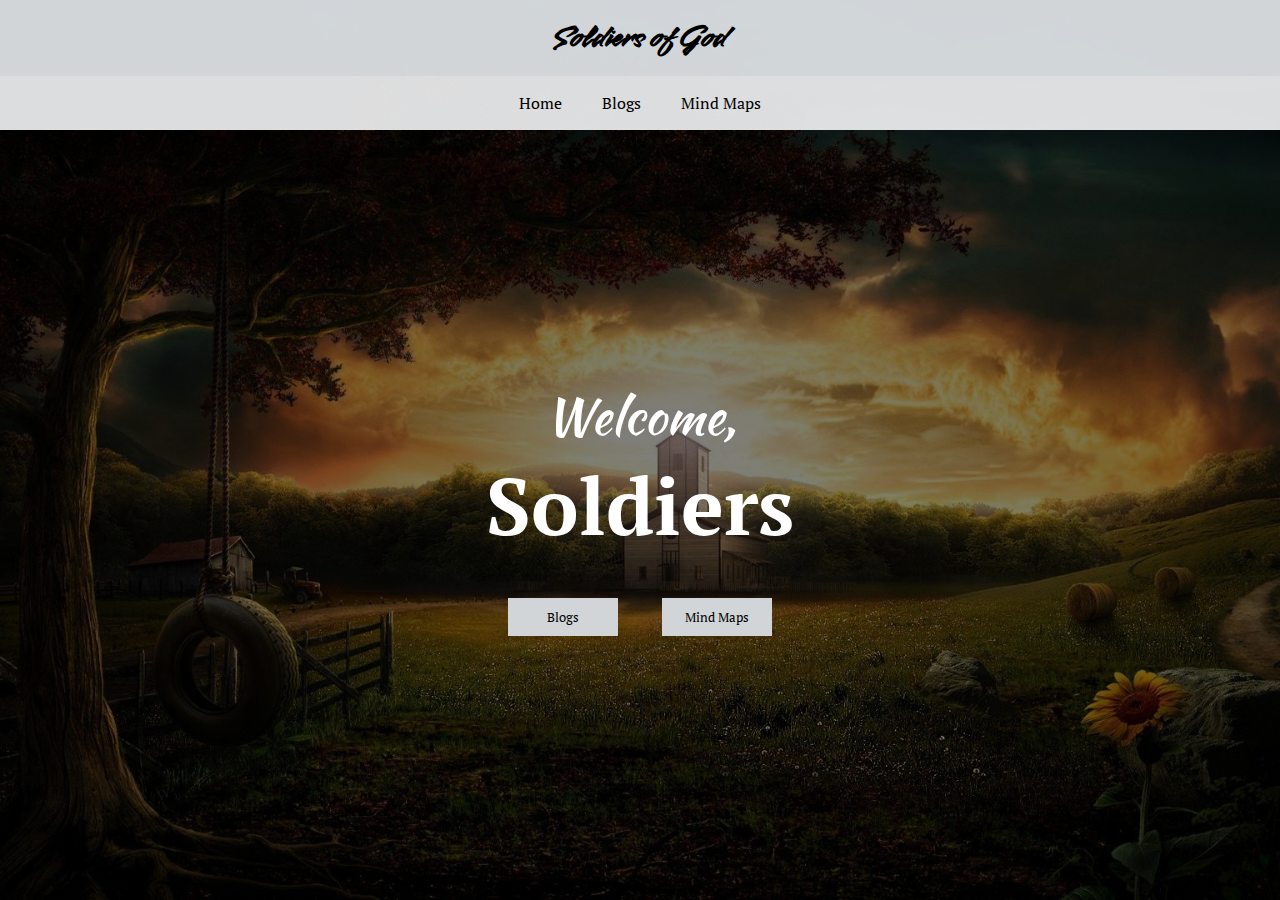
<file: index.html>
<!DOCTYPE html>
<html lang="en">
  <head>
    <meta charset="UTF-8" />
    <meta http-equiv="X-UA-Compatible" content="IE=edge" />
    <meta name="viewport" content="width=device-width, initial-scale=1.0" />
    <title>Soldiers of God</title>
    <link rel="stylesheet" href="/assets/css/welcome.css" />
</head>
<body>
    <div include="/header.html"></div>
    <div class="welcome">
      <p class="weltext-1 animate__animated animate__fadeInLeft animate__delay-1ms">Welcome,</p>
      <p class="weltext-2 animate__animated animate__fadeInRight animate__delay-1ms">Soldiers</p>
      <div class="btns">
        <button class="wel-btns animate__animated animate__flipInX animate__delay-0.5s" OnClick="window.location.href='/blogs'">Blogs</button>
        <!-- <button class="wel-btns">Lectures</button> -->
        <button class="wel-btns animate__animated animate__flipInX animate__delay-0.5s" onClick="window.location.href='/mind-maps'">Mind Maps</button>
      </div>
    </div>
    <script src="/assets/js/include.js"></script>
    <script>
      includeHTML();
    </script>
  </body>
</html>
</file>
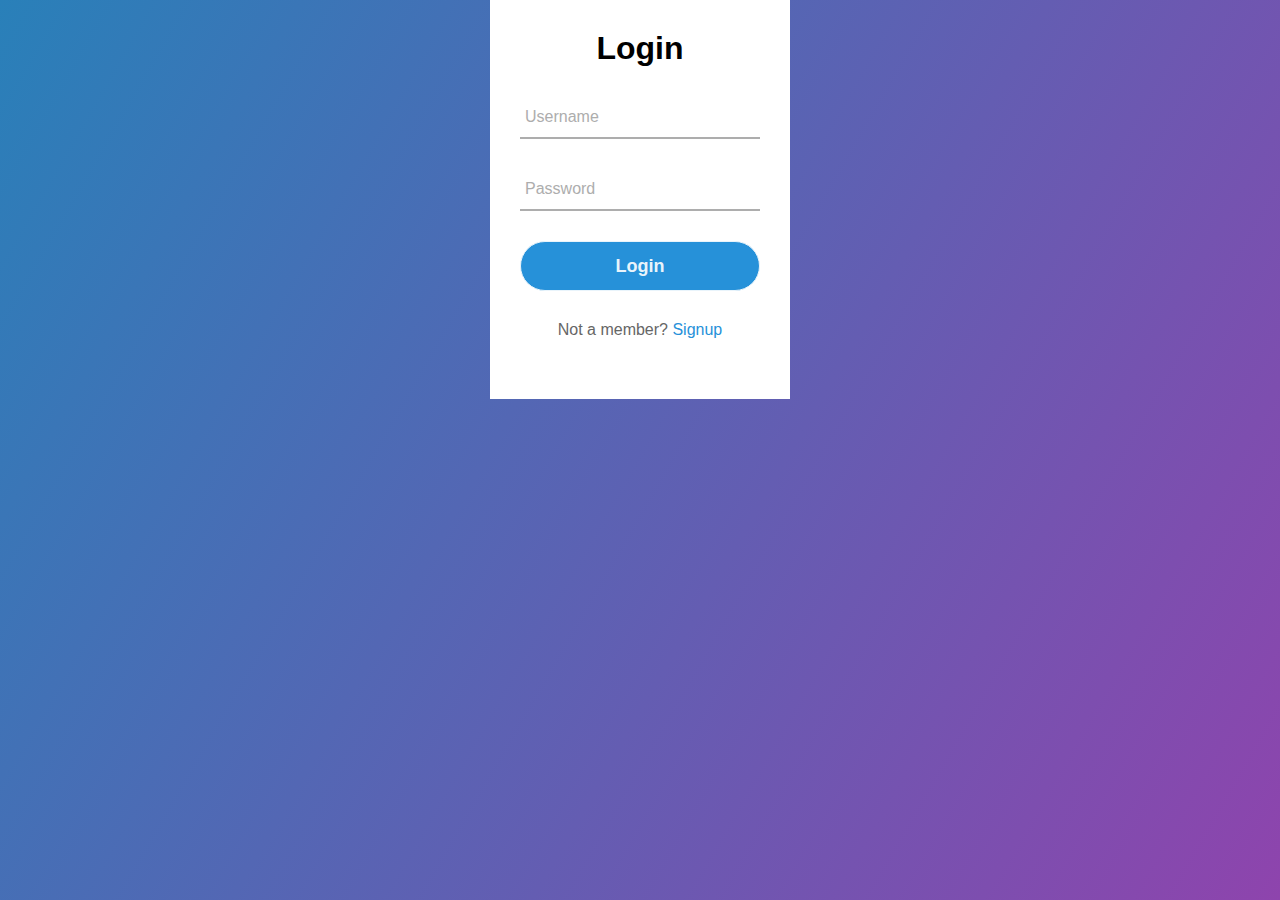
<file: auth/index.html>
<!DOCTYPE html>
<html lang="en">
  <head>
    <meta charset="UTF-8" />
    <meta http-equiv="X-UA-Compatible" content="IE=edge" />
    <meta name="viewport" content="width=device-width, initial-scale=1.0" />
    <title>Login - Soldiers of God Ministries</title>
    <link rel="stylesheet" href="/assets/css/auth.css">
  </head>
  <body onload="check()">
    <div include="/header.html"></div>

    <div class="body">
      <!-- <div class="login">
        <div class="login-heading">Login</div>
        <div class="input">
          <label class="login-label" for="username">Username</label><br />
          <input class="login-inputs" type="text" name="username" id="username" />
        </div>
        <br />
        <div class="input">
          <label class="login-label" for="password">Password</label><br />
          <input class="login-inputs" type="password" name="password" id="password" />
        </div>
        <input type="submit" onClick="signIn()" />
      </div>
    </div> -->
    <!-- <div class="center"> -->
      <div class="login">

        <h1>Login</h1>
        <div class="login-form">

          <div class="txt_field">
            <input id="username" type="text" required>
            <span></span>
            <label>Username</label>
          </div>
          <div class="txt_field">
            <input id="password" type="password" required>
            <span></span>
            <label>Password</label>
          </div>
          <!-- <div class="pass">Forgot Password?</div> -->
          <button id="signInBtn" onClick="signIn()">Login</button>
          <!-- <input type="submit" value="Login"> -->
          <div class="signup_link">
            Not a member? <a href="#">Signup</a>
          </div>
        </div>
      </div>
    <!-- </div> -->

    <script src="/assets/js/include.js"></script>
    <script src="/assets/js/login.js"></script>
    <script>
      includeHTML();
    </script>
  </body>
</html>
</file>
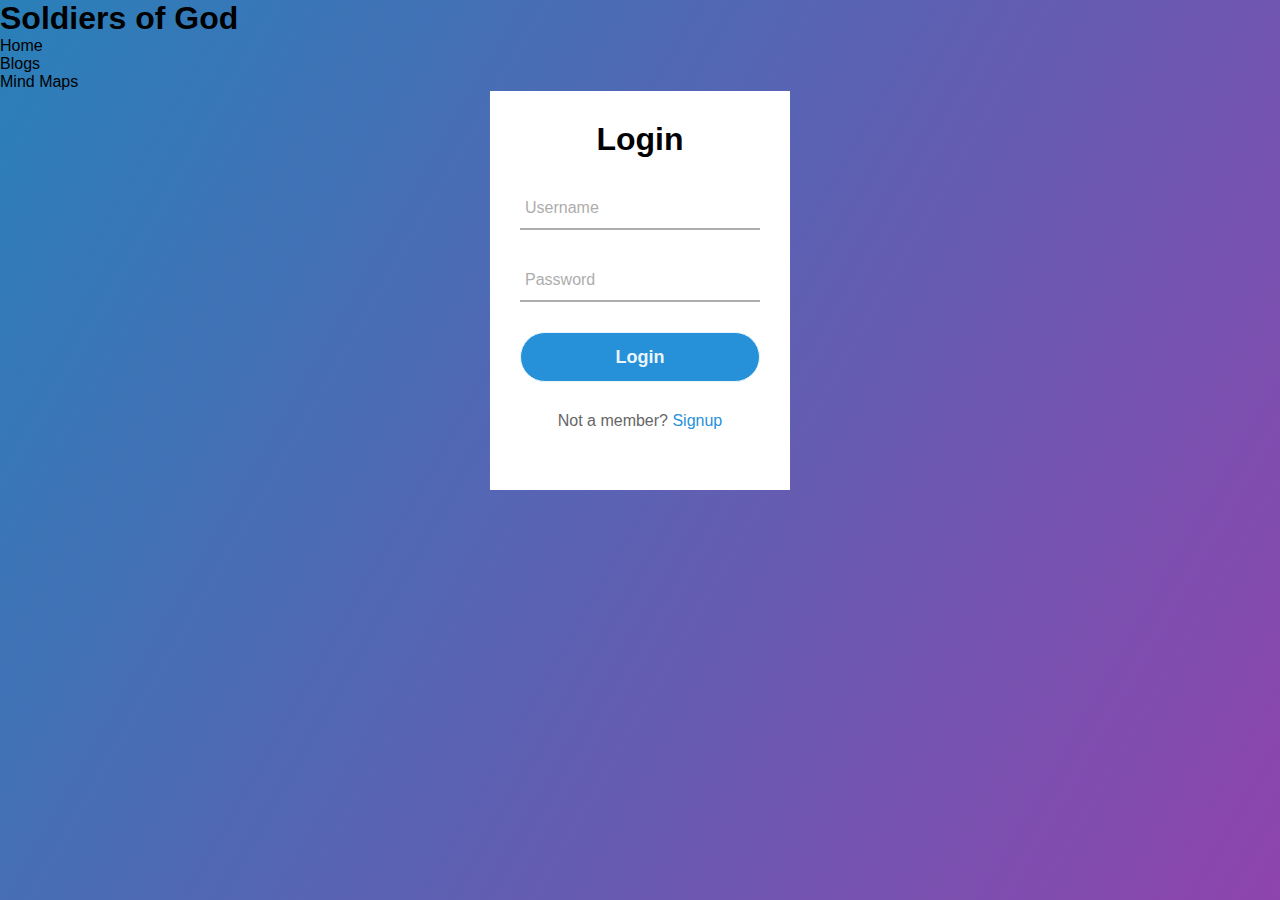
<file: blogs/index.html>
<!DOCTYPE html>
<html lang="en">

<head>
  <meta charset="UTF-8" />
  <meta http-equiv="X-UA-Compatible" content="IE=edge" />
  <meta name="viewport" content="width=device-width, initial-scale=1.0" />
  <title>Blogs • Soldiers of God</title>
  <link rel="stylesheet" href="../assets/css/blog.css" />
</head>

<body onload="check()">
  <div include="../header.html"></div>

  <div class="body">
    <div class="body-heading">Bible Study Notes</div>
    <div class="blog-body">
      <div class="blog-list">
        <!-- <div class="blog-blocks- blog-blocks">
            <div class="bl-heading">Example</div>
            <button class="bl-readmore" OnClick="window.location.href='/'">Read more</button>
          </div>
        </div> -->
                <div class="blog-blocks-3 blog-blocks">
          <div class="bl-heading">अशतारोथ</div>
          <div class="bl-credits">
            By Bishop Dr. Jaikab
          </div>
          <button class="bl-readmore" OnClick="window.location.href='./posts/ashataaroth.post.html'">
            Read more
          </button>
        </div>
        <div class="blog-blocks-2 blog-blocks">
          <div class="bl-heading">अम्मोनवंशी कौन थे?</div>
          <div class="bl-credits">
            By Bishop Dr. Jaikab
          </div>
          <button class="bl-readmore" OnClick="window.location.href='./posts/ammonavanshee-kon-the.post.html'">
            Read more
          </button>
        </div>
        <div class="blog-blocks-1 blog-blocks">
          <div class="bl-heading">12 जासूसों की कहानी</div>
          <div class="bl-credits">
            By Bishop Dr. Jaikab
          </div>
          <button class="bl-readmore" OnClick="window.location.href='./posts/12-jaasooson-ki-kahaanee.post.html'">
            Read more
          </button>
        </div>
      </div>
    </div>

    <script src="../assets/js/include.js"></script>     <script src="../assets/js/login.js"></script>
    <script>
      includeHTML();
    </script>
</body>

</html>
</file>
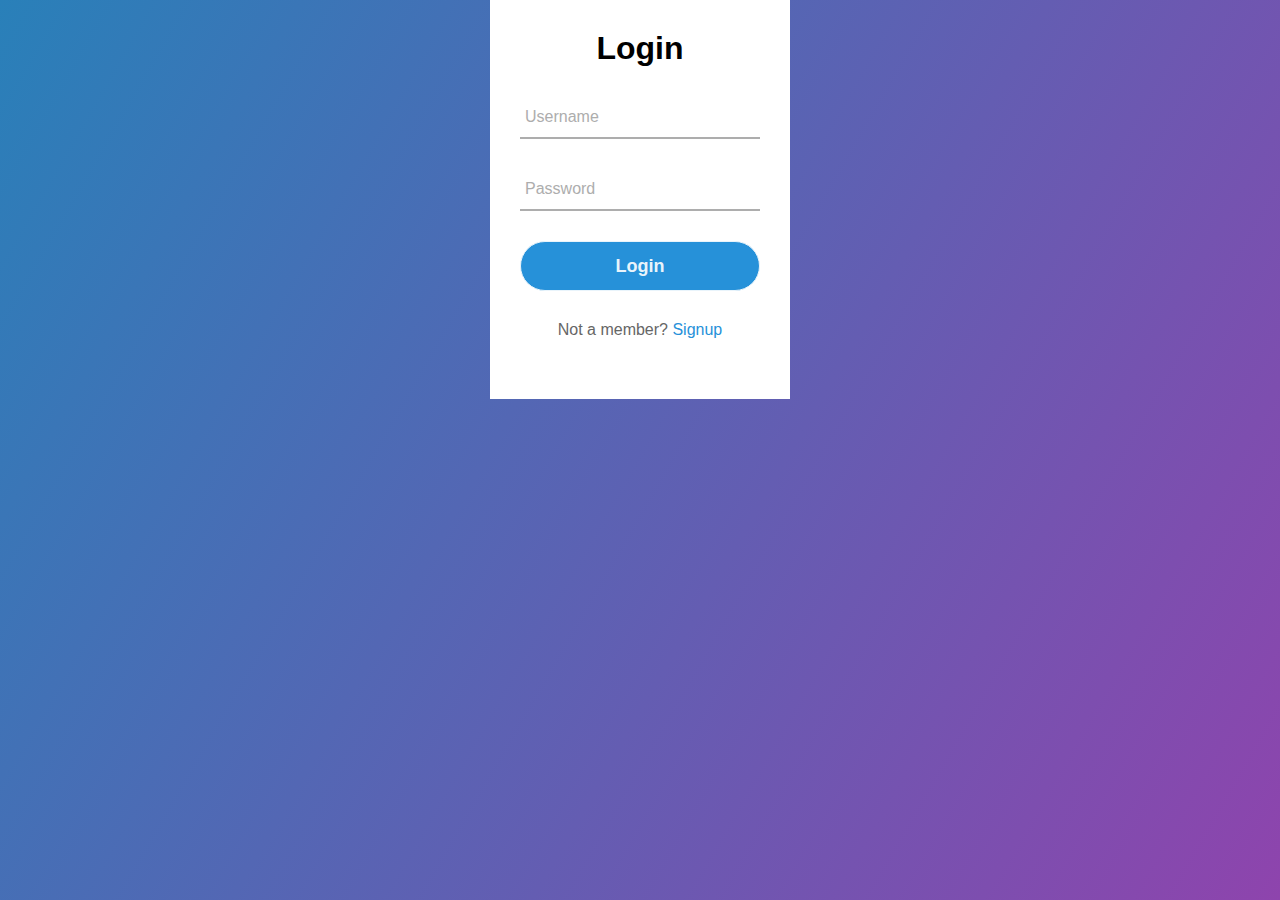
<file: mind-maps/index.html>
<!DOCTYPE html>
<html lang="en">
  <head>
    <meta charset="UTF-8" />
    <meta http-equiv="X-UA-Compatible" content="IE=edge" />
    <meta name="viewport" content="width=device-width, initial-scale=1.0" />
    <title>Mind Maps • Soldiers of God</title>
    <link rel="stylesheet" href="../assets/css/mind-maps.css" />
  </head>
  <body onload="check()">
    <div include="../header.html"></div>

    <div class="body">
      <div class="body-heading">Bible Study Mind Maps</div>
      <div class="mindmaps">
          <div class="mindmap-1 mindmap-blocks">
              <div class="mm-logo">
                  <img src="../assets/imgs/Mind Maps/Abraham-s-Family.png" alt="Mind-Map">
              </div>
              <div class="mm-info">
                  <div class="mm-heading">Abraham's Family</div>
                  <div class="mm-credits">
                      By Bishop Dr. Jaikab
                  </div>
                  <button class="mm-view" OnClick="window.location.href='./posts/abraham-family.mindmap.post.html'">
                    View Map
                  </button>
                </div>
            </div>
      </div>
      </div>
    </div>

    <script src="../assets/js/include.js"></script>     <script src="../assets/js/login.js"></script>
    <script>
      includeHTML();
    </script>
  </body>
</html>
</file>
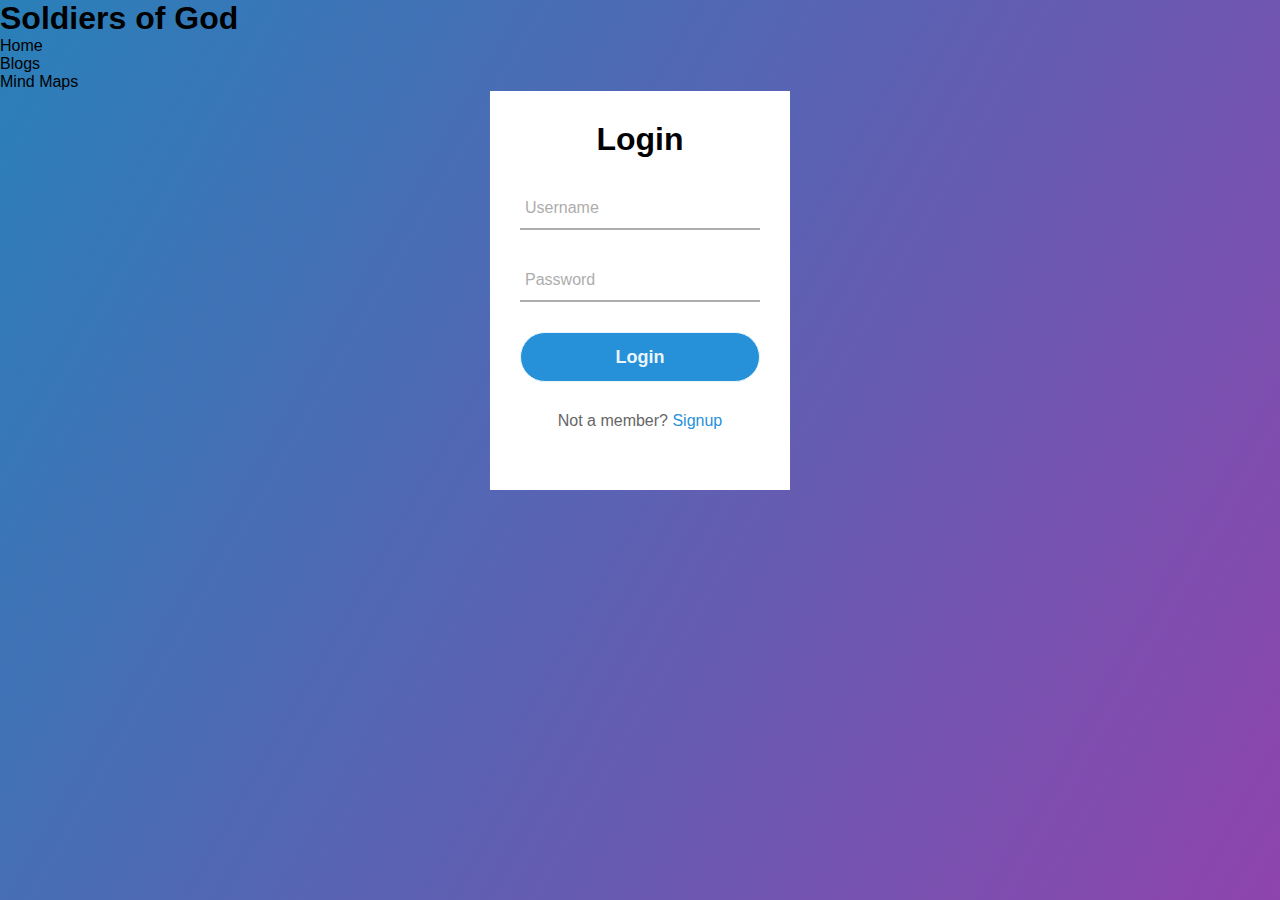
<file: example.html>
<!DOCTYPE html>
<html lang="en">
  <head>
    <meta charset="UTF-8" />
    <meta http-equiv="X-UA-Compatible" content="IE=edge" />
    <meta name="viewport" content="width=device-width, initial-scale=1.0" />
    <title>Soldiers of God</title>
  </head>
  <body onload="check()">
    <div include="/header.html"></div>

    <div class="body">
        <div class="body-heading">Example Page</div>
        <div class="blog-content">

        </div>
    </div>

    <script src="/assets/js/include.js"></script>
    <script src="/assets/js/login.js"></script>
    <script>
      includeHTML();
    </script>
  </body>
</html>
</file>
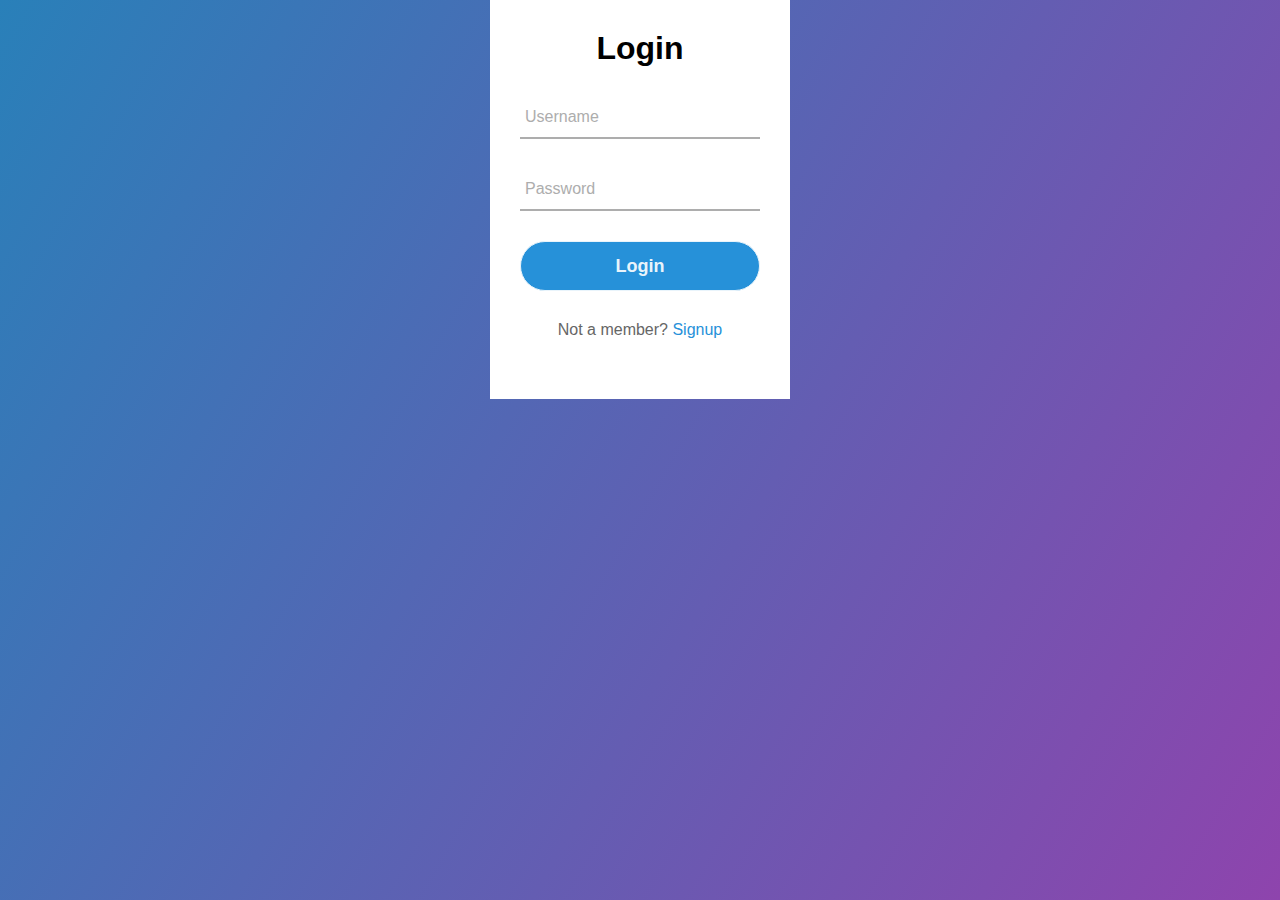
<file: blogs/posts/12-jaasooson-ki-kahaanee.post.html>
<!DOCTYPE html>
<html lang="en">
  <head>
    <meta charset="UTF-8" />
    <meta http-equiv="X-UA-Compatible" content="IE=edge" />
    <meta name="viewport" content="width=device-width, initial-scale=1.0" />
    <title>Soldiers of God</title>
    <link rel="stylesheet" href="/assets/css/blog.css" />
  </head>
  <body onload="check()">
    <div include="/header.html"></div>

    <div class="body">
      <div class="body-heading">Bible Study Notes</div>
      <div class="blog-body">
        <div class="blog-block">
          <div class="bc-heading">12 जासूसों की कहानी</div>
          <div class="bc-content">
            जब परमेश्वर की आज्ञा के अनुसार मूसा द्बारा इसराइलियो के सभी गोत्रो
            में से 12 प्रधानों को कनान देश का भेद लेने के लिए भेजा गया और जब वो
            लोग 40 दिन के बाद कनान देश की छानबीन करके वापस आये तब वो अपने साथ
            दाखों का एक गुच्छा डाली समेत तोड़कर, एक लाठी पर उसे लटकाकर और दो
            मनुष्यों के द्बारा उठाये हुए लेकर आए और वे अनारों और अंजीरों में से
            भी कुछ कुछ लेकर आए। उन लोगों ने कनान देश के बारे मूसा और इसराइली
            लोगों को बताया कि वहां की भूमि बहुत ही अच्छी है परन्तु वहां के लोग
            बहुत ही ताकतवर और दानवों के जैसे है। उनमे से 10 प्रधानों ने
            इसराइलियो के दिलों में डर पैदा कर दिया। परन्तु यहोशू और कालेब ने
            लोगों में उत्साह पैदा किया। लेकिन इसराइली लोग बहुत ही डर गए थे और
            वापस मिस्र जाने की बातें करने लगे। जब यहोशू और कालेब ने लोगों को कहा
            कि हम वहां जाएंगे और हमारा परमेश्वर उन्हें हमारे वश में कर देगा। तब
            लोग चिलाने लगे और कहने लगे कि इन्हे पथराव करो। तब परमेश्वर का क्रोध
            उन पर भटका और परमेश्वर ने मूसा को कहा कि मैं इन सबको नाश करके तुझ से
            एक नई और बलवन्त जाती बनाऊंगा। परन्तु मूसा ने लोगों के पाप को क्षमा
            करने के लिए परमेश्वर से प्रार्थना की। तब परमेश्वर ने मूसा की
            प्रार्थना को सुना उसे कहा कि कल तुम घूमकर प्रस्थान करो, और लाल
            समुद्र के मार्ग से जंगल में जाओ। जब मूसा ने ये बातें सब इस्राएलियों
            को कह सुनाई और वे बहुत विलाप करने लगे और वे सवेरे उठकर यह कहते हुए
            पहाड़ की चोटी पर चढ़ने लगे, हमने पाप किया है; परन्तु अब तैयार हैं,
            और उस स्थान को जाएँगे जिसके विषय यहोवा ने वचन दिया था। तब मूसा ने
            कहा, “तुम यहोवा की आज्ञा का उल्लंघन क्यों करते हो? यह सफल न
            होगा।यहोवा तुम्हारे मध्य में नहीं है, मत चढ़ो, नहीं तो शत्रुओं से
            हार जाओगे। वहाँ तुम्हारे आगे अमालेकी और कनानी लोग हैं, इसलिए तुम
            तलवार से मारे जाओगे; तुम यहोवा को छोड़कर फिर गए हो, इसलिए वह
            तुम्हारे संग नहीं रहेगा। परन्तु वे ढिठाई करके पहाड़ की चोटी पर चढ़
            गए, परन्तु यहोवा की वाचा का सन्दूक और मूसा, छावनी से न हटे। तब
            अमालेकी और कनानी जो उस पहाड़ पर रहते थे उन पर चढ़ आए और होर्मा तक
            उनको मारते चले आए।
            
            कनान ही वह देश था, जहाँ बरसों पहले इब्राहीम, इसहाक और याकूब रहा करते
            थे। मगर फिर अकाल पड़ने की वजह से याकूब अपने परिवार को लेकर मिस्र चला
            गया था। अब करीब 216 साल बाद मूसा इस्राएलियों को वापस कनान देश ले जा
            रहा था। वे जंगल में उस जगह पहुँचे, जिसका नाम कादेश था। कनान देश के
            लोग बहुत बुरे थे। इसलिए मूसा ने वहाँ 12 जासूसों को यह कहकर भेजा ‘पता
            लगाओ कि वहाँ कितने लोग रहते हैं और वे कितने ताकतवर हैं। और यह भी कि
            वहाँ की ज़मीन खेती करने के लिए बढ़िया है या नहीं। एक और बात, वापस
            आते वक्‍त वहाँ से कुछ फल लाना मत भूलना।’जब वे जासूस कनान देश की
            जासूसी करके कादेश वापस आए, तब उन्होंने मूसा को बताया ‘वह बहुत ही
            बढ़िया देश है।’ यह साबित करने के लिए उन्होंने मूसा को कुछ फल भी
            दिखाए। लेकिन 12 जासूसों में से 10 ने कहा ‘वहाँ के लोग बहुत
            लंबे-चौड़े और ताकतवर हैं। अगर हम उनके देश पर कब्ज़ा करने की कोशिश
            करेंगे, तो ज़रूर मारे जाएँगे।यह सुनकर इस्राएली थर-थर काँपने लगे। वे
            कहने लगे अच्छा होता अगर हम मिस्र में ही मर जाते या इसी जंगल में हमें
            मौत आ जाती। कनान देश के लोगों से लड़ने गए, तो हमारी मौत पक्की है। और
            उसके बाद वे हमारे बीवी-बच्चों को उठा ले जाएँगे। इसलिए आओ हम मूसा के
            बदले एक नया नेता चुन लें और मिस्र लौट चलें!’मगर दो जासूसों, यहोशू और
            कालेब को यहोवा पर पूरा भरोसा था। इसलिए वे लोगों को शांत करने की
            कोशिश करने लगे। उन्होंने लोगों से कहा ‘डरो नहीं, यहोवा हमारे साथ है।
            हम उस देश पर आसानी से कब्ज़ा कर सकते हैं।’ मगर लोगों ने उनकी एक न
            सुनी। उलटे वे यहोशू और कालेब को मार डालने की सोचने लगे। यह सब देखकर
            यहोवा को बहुत गुस्सा आया। उसने मूसा से कहा,जिस किसी की भी उम्र 20
            साल या उससे ज़्यादा है, वह कनान देश में नहीं जा पाएगा। इन लोगों ने
            वे सारे चमत्कार देखे थे जो मैंने मिस्र में और जंगल में किए थे, फिर
            भी इनको मुझ पर भरोसा नहीं। इसलिए अब तुम लोग 40 साल तक जंगल में भटकते
            रहोगे, जब तक कि 20 साल से ऊपर के जितने भी लोग हैं, वे सब मर नहीं
            जाते। केवल यहोशू और कालेब ही कनान देश में जा पाएँगे। इसराएली सीनै
            पहाड़ के पास से आगे बढ़े। वे पारान वीराने से गुज़रते हुए कादेश नाम
            की जगह पहुँचे। वहाँ यहोवा ने मूसा से कहा, ‘हर गोत्र में से एक-एक
            आदमी चुन और उन 12 आदमियों को कनान देश की जासूसी करने भेज जो मैं
            इसराएलियों को देनेवाला हूँ। मूसा ने 12 आदमी चुने और उनसे कहा, तुम
            लोग कनान जाओ और देखकर आओ कि वहाँ की ज़मीन खेती के लिए अच्छी है या
            नहीं। यह भी पता लगाओ कि वहाँ के लोग बहुत ताकतवर हैं या कमज़ोर, वे
            तंबुओं में रहते हैं या शहरों में। तब 12 जासूस कनान गए। उनमें यहोशू
            और कालेब भी थे।इसराएली शिकायत कर रहे हैं और निराश हो गए हैं 40 दिन
            बाद वे जासूस लौट आए। वे अपने साथ अंजीर, अनार और अंगूर लेकर आए।
            उन्होंने यह खबर दी, वहाँ की ज़मीन अच्छी है, मगर लोग बहुत ताकतवर हैं
            और उनके शहरों की ऊँची-ऊँची दीवारें हैं। तब कालेब ने कहा, ‘हम उन्हें
            हरा सकते हैं। चलो, हम फौरन जाकर उस देश पर हमला करते हैं! क्या आप
            जानते हैं, कालेब ने ऐसा क्यों कहा? क्योंकि उसे और यहोशू को यहोवा पर
            भरोसा था। मगर बाकी 10 जासूसों ने कहा, नहीं! वहाँ के लोग बहुत
            लंबे-चौड़े हैं! हम तो उनके सामने टिड्डियाँ लग रहे थे। यह सुनकर
            इसराएली निराश हो गए। वे शिकायत करने लगे और एक-दूसरे से कहने लगे,
            ‘चलो, हम किसी और को अगुवा चुन लेते हैं और मिस्र लौट जाते हैं। हम
            क्यों उस देश में जाएँ जहाँ हमें मार डाला जाएगा? यहोशू और कालेब ने
            उनसे कहा, ‘यहोवा की आज्ञा मत तोड़ो। तुम लोग मत डरो, यहोवा हमारी
            रक्षा करेगा। मगर इसराएलियों ने उनकी बात नहीं सुनी। वे तो उन्हें मार
            डालना चाहते थे। तब यहोवा ने क्या किया? उसने मूसा से कहा, ‘मैंने
            इसराएलियों के लिए इतना कुछ किया है, फिर भी वे मेरी बात नहीं मान रहे।
            इसलिए वे 40 साल तक वीराने में रहेंगे और यहीं मर जाएँगे। सिर्फ उनके
            बच्चे और यहोशू और कालेब उस देश में जाएँगे जो मैंने उन्हें देने का
            वादा किया था।
          </div>
        </div>
      </div>
    </div>

    <script src="/assets/js/include.js"></script>
    <script src="/assets/js/login.js"></script>
    <script>
      includeHTML();
    </script>
  </body>
</html>
</file>
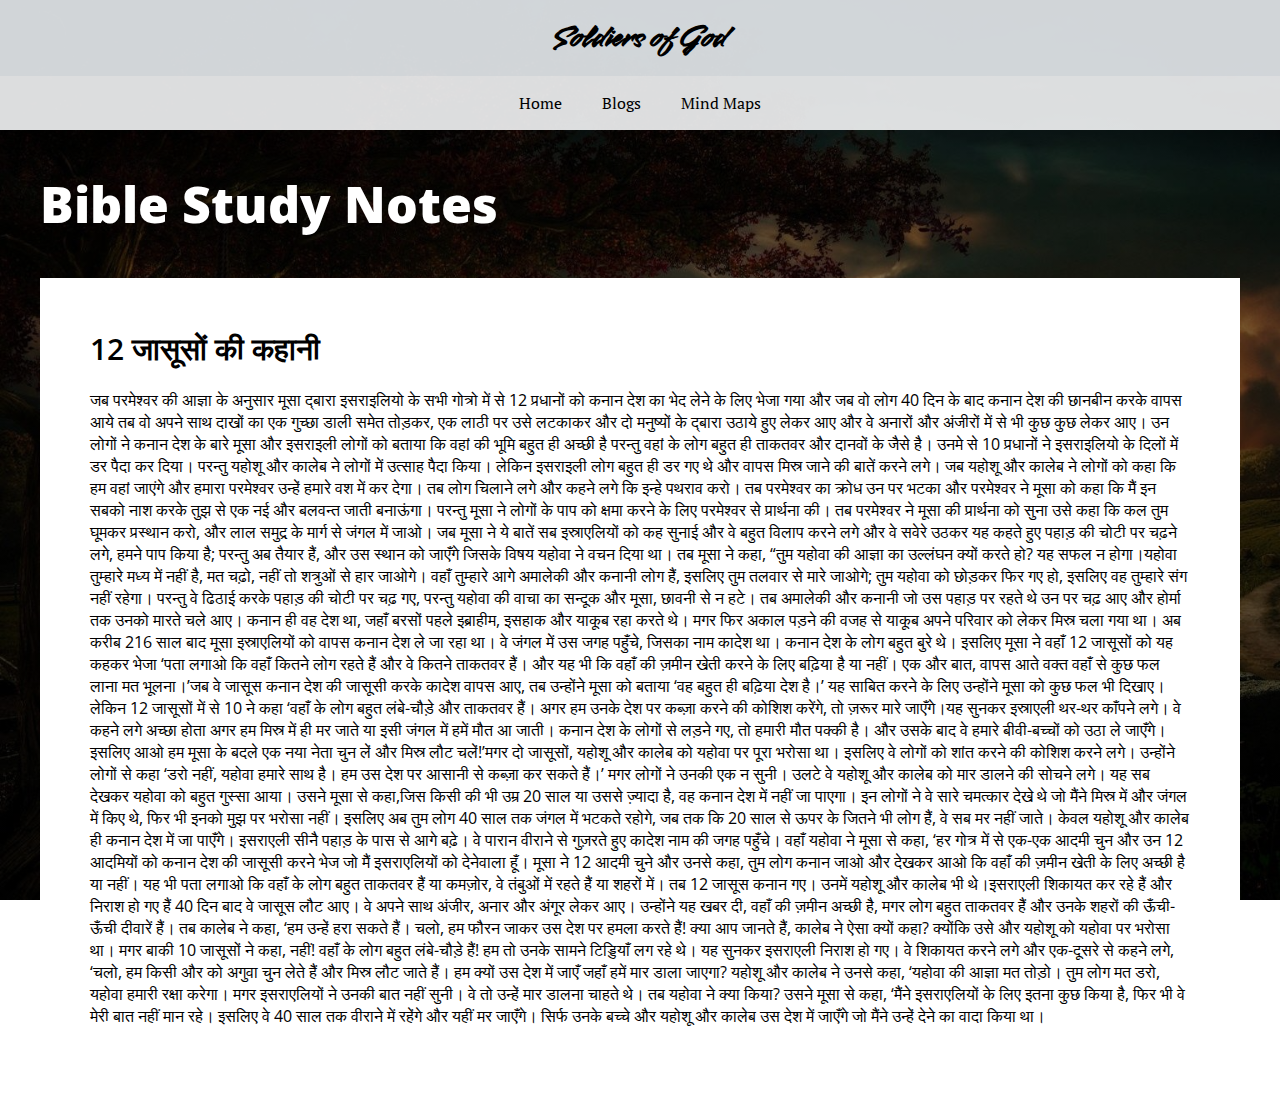
<file: blogs/posts/12-jasoos.post.html>
<!DOCTYPE html>
<html lang="en">
  <head>
    <meta charset="UTF-8" />
    <meta http-equiv="X-UA-Compatible" content="IE=edge" />
    <meta name="viewport" content="width=device-width, initial-scale=1.0" />
    <title>Soldiers of God</title>
    <link rel="stylesheet" href="/assets/css/blog.css" />
  </head>
  <body>
    <div include="/header.html"></div>

    <div class="body">
      <div class="body-heading">Bible Study Notes</div>
      <div class="blog-body">
        <div class="blog-block">
          <div class="bc-heading">12 जासूसों की कहानी</div>
          <div class="bc-content">
            जब परमेश्वर की आज्ञा के अनुसार मूसा द्बारा इसराइलियो के सभी गोत्रो
            में से 12 प्रधानों को कनान देश का भेद लेने के लिए भेजा गया और जब वो
            लोग 40 दिन के बाद कनान देश की छानबीन करके वापस आये तब वो अपने साथ
            दाखों का एक गुच्छा डाली समेत तोड़कर, एक लाठी पर उसे लटकाकर और दो
            मनुष्यों के द्बारा उठाये हुए लेकर आए और वे अनारों और अंजीरों में से
            भी कुछ कुछ लेकर आए। उन लोगों ने कनान देश के बारे मूसा और इसराइली
            लोगों को बताया कि वहां की भूमि बहुत ही अच्छी है परन्तु वहां के लोग
            बहुत ही ताकतवर और दानवों के जैसे है। उनमे से 10 प्रधानों ने
            इसराइलियो के दिलों में डर पैदा कर दिया। परन्तु यहोशू और कालेब ने
            लोगों में उत्साह पैदा किया। लेकिन इसराइली लोग बहुत ही डर गए थे और
            वापस मिस्र जाने की बातें करने लगे। जब यहोशू और कालेब ने लोगों को कहा
            कि हम वहां जाएंगे और हमारा परमेश्वर उन्हें हमारे वश में कर देगा। तब
            लोग चिलाने लगे और कहने लगे कि इन्हे पथराव करो। तब परमेश्वर का क्रोध
            उन पर भटका और परमेश्वर ने मूसा को कहा कि मैं इन सबको नाश करके तुझ से
            एक नई और बलवन्त जाती बनाऊंगा। परन्तु मूसा ने लोगों के पाप को क्षमा
            करने के लिए परमेश्वर से प्रार्थना की। तब परमेश्वर ने मूसा की
            प्रार्थना को सुना उसे कहा कि कल तुम घूमकर प्रस्थान करो, और लाल
            समुद्र के मार्ग से जंगल में जाओ। जब मूसा ने ये बातें सब इस्राएलियों
            को कह सुनाई और वे बहुत विलाप करने लगे और वे सवेरे उठकर यह कहते हुए
            पहाड़ की चोटी पर चढ़ने लगे, हमने पाप किया है; परन्तु अब तैयार हैं,
            और उस स्थान को जाएँगे जिसके विषय यहोवा ने वचन दिया था। तब मूसा ने
            कहा, “तुम यहोवा की आज्ञा का उल्लंघन क्यों करते हो? यह सफल न
            होगा।यहोवा तुम्हारे मध्य में नहीं है, मत चढ़ो, नहीं तो शत्रुओं से
            हार जाओगे। वहाँ तुम्हारे आगे अमालेकी और कनानी लोग हैं, इसलिए तुम
            तलवार से मारे जाओगे; तुम यहोवा को छोड़कर फिर गए हो, इसलिए वह
            तुम्हारे संग नहीं रहेगा। परन्तु वे ढिठाई करके पहाड़ की चोटी पर चढ़
            गए, परन्तु यहोवा की वाचा का सन्दूक और मूसा, छावनी से न हटे। तब
            अमालेकी और कनानी जो उस पहाड़ पर रहते थे उन पर चढ़ आए और होर्मा तक
            उनको मारते चले आए। कनान ही वह देश था, जहाँ बरसों पहले इब्राहीम,
            इसहाक और याकूब रहा करते थे। मगर फिर अकाल पड़ने की वजह से याकूब अपने
            परिवार को लेकर मिस्र चला गया था। अब करीब 216 साल बाद मूसा
            इस्राएलियों को वापस कनान देश ले जा रहा था। वे जंगल में उस जगह
            पहुँचे, जिसका नाम कादेश था। कनान देश के लोग बहुत बुरे थे। इसलिए मूसा
            ने वहाँ 12 जासूसों को यह कहकर भेजा ‘पता लगाओ कि वहाँ कितने लोग रहते
            हैं और वे कितने ताकतवर हैं। और यह भी कि वहाँ की ज़मीन खेती करने के
            लिए बढ़िया है या नहीं। एक और बात, वापस आते वक्‍त वहाँ से कुछ फल लाना
            मत भूलना।’जब वे जासूस कनान देश की जासूसी करके कादेश वापस आए, तब
            उन्होंने मूसा को बताया ‘वह बहुत ही बढ़िया देश है।’ यह साबित करने के
            लिए उन्होंने मूसा को कुछ फल भी दिखाए। लेकिन 12 जासूसों में से 10 ने
            कहा ‘वहाँ के लोग बहुत लंबे-चौड़े और ताकतवर हैं। अगर हम उनके देश पर
            कब्ज़ा करने की कोशिश करेंगे, तो ज़रूर मारे जाएँगे।यह सुनकर इस्राएली
            थर-थर काँपने लगे। वे कहने लगे अच्छा होता अगर हम मिस्र में ही मर जाते
            या इसी जंगल में हमें मौत आ जाती। कनान देश के लोगों से लड़ने गए, तो
            हमारी मौत पक्की है। और उसके बाद वे हमारे बीवी-बच्चों को उठा ले
            जाएँगे। इसलिए आओ हम मूसा के बदले एक नया नेता चुन लें और मिस्र लौट
            चलें!’मगर दो जासूसों, यहोशू और कालेब को यहोवा पर पूरा भरोसा था।
            इसलिए वे लोगों को शांत करने की कोशिश करने लगे। उन्होंने लोगों से कहा
            ‘डरो नहीं, यहोवा हमारे साथ है। हम उस देश पर आसानी से कब्ज़ा कर सकते
            हैं।’ मगर लोगों ने उनकी एक न सुनी। उलटे वे यहोशू और कालेब को मार
            डालने की सोचने लगे। यह सब देखकर यहोवा को बहुत गुस्सा आया। उसने मूसा
            से कहा,जिस किसी की भी उम्र 20 साल या उससे ज़्यादा है, वह कनान देश
            में नहीं जा पाएगा। इन लोगों ने वे सारे चमत्कार देखे थे जो मैंने
            मिस्र में और जंगल में किए थे, फिर भी इनको मुझ पर भरोसा नहीं। इसलिए
            अब तुम लोग 40 साल तक जंगल में भटकते रहोगे, जब तक कि 20 साल से ऊपर के
            जितने भी लोग हैं, वे सब मर नहीं जाते। केवल यहोशू और कालेब ही कनान
            देश में जा पाएँगे। इसराएली सीनै पहाड़ के पास से आगे बढ़े। वे पारान
            वीराने से गुज़रते हुए कादेश नाम की जगह पहुँचे। वहाँ यहोवा ने मूसा से
            कहा, ‘हर गोत्र में से एक-एक आदमी चुन और उन 12 आदमियों को कनान देश की
            जासूसी करने भेज जो मैं इसराएलियों को देनेवाला हूँ। मूसा ने 12 आदमी
            चुने और उनसे कहा, तुम लोग कनान जाओ और देखकर आओ कि वहाँ की ज़मीन खेती
            के लिए अच्छी है या नहीं। यह भी पता लगाओ कि वहाँ के लोग बहुत ताकतवर
            हैं या कमज़ोर, वे तंबुओं में रहते हैं या शहरों में। तब 12 जासूस कनान
            गए। उनमें यहोशू और कालेब भी थे।इसराएली शिकायत कर रहे हैं और निराश हो
            गए हैं 40 दिन बाद वे जासूस लौट आए। वे अपने साथ अंजीर, अनार और अंगूर
            लेकर आए। उन्होंने यह खबर दी, वहाँ की ज़मीन अच्छी है, मगर लोग बहुत
            ताकतवर हैं और उनके शहरों की ऊँची-ऊँची दीवारें हैं। तब कालेब ने कहा,
            ‘हम उन्हें हरा सकते हैं। चलो, हम फौरन जाकर उस देश पर हमला करते हैं!
            क्या आप जानते हैं, कालेब ने ऐसा क्यों कहा? क्योंकि उसे और यहोशू को
            यहोवा पर भरोसा था। मगर बाकी 10 जासूसों ने कहा, नहीं! वहाँ के लोग
            बहुत लंबे-चौड़े हैं! हम तो उनके सामने टिड्डियाँ लग रहे थे। यह सुनकर
            इसराएली निराश हो गए। वे शिकायत करने लगे और एक-दूसरे से कहने लगे,
            ‘चलो, हम किसी और को अगुवा चुन लेते हैं और मिस्र लौट जाते हैं। हम
            क्यों उस देश में जाएँ जहाँ हमें मार डाला जाएगा? यहोशू और कालेब ने
            उनसे कहा, ‘यहोवा की आज्ञा मत तोड़ो। तुम लोग मत डरो, यहोवा हमारी
            रक्षा करेगा। मगर इसराएलियों ने उनकी बात नहीं सुनी। वे तो उन्हें मार
            डालना चाहते थे। तब यहोवा ने क्या किया? उसने मूसा से कहा, ‘मैंने
            इसराएलियों के लिए इतना कुछ किया है, फिर भी वे मेरी बात नहीं मान रहे।
            इसलिए वे 40 साल तक वीराने में रहेंगे और यहीं मर जाएँगे। सिर्फ उनके
            बच्चे और यहोशू और कालेब उस देश में जाएँगे जो मैंने उन्हें देने का
            वादा किया था।
          </div>
        </div>
      </div>
    </div>

    <script src="/assets/js/include.js"></script>
    <script>
      includeHTML();
    </script>
  </body>
</html>
</file>
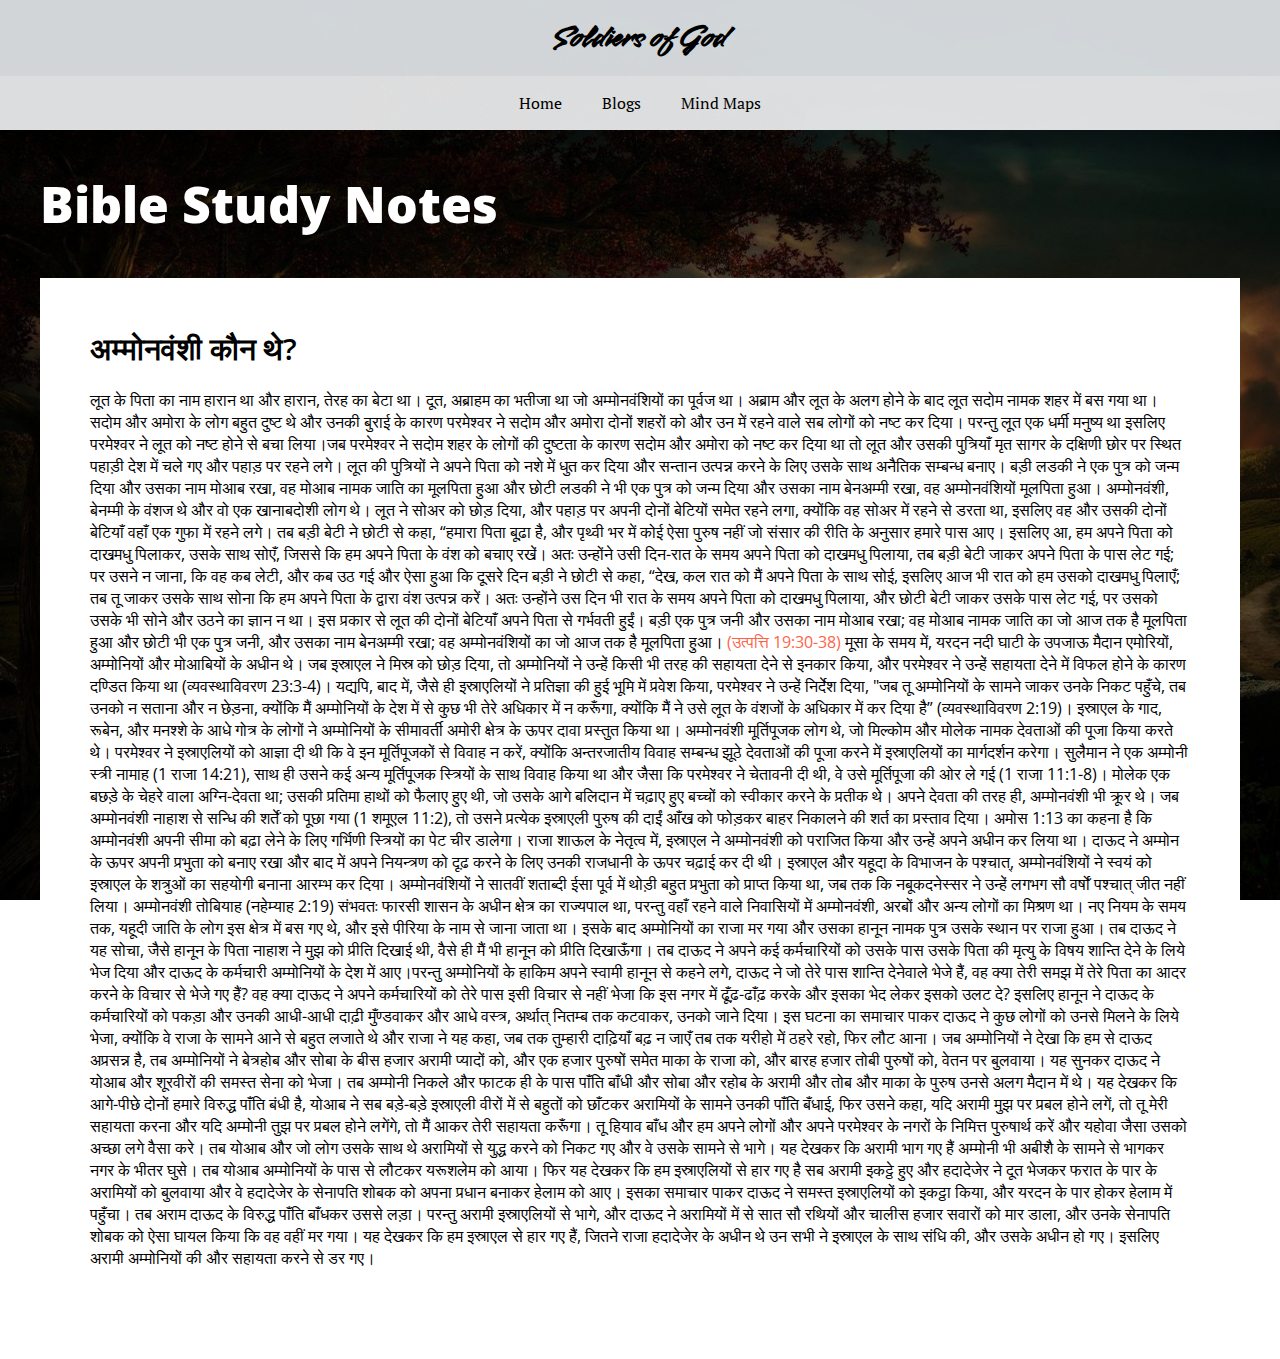
<file: blogs/posts/aamonvanshi.post.html>
<!DOCTYPE html>
<html lang="en">
  <head>
    <meta charset="UTF-8" />
    <meta http-equiv="X-UA-Compatible" content="IE=edge" />
    <meta name="viewport" content="width=device-width, initial-scale=1.0" />
    <title>Soldiers of God</title>
    <link rel="stylesheet" href="/assets/css/blog.css" />
  </head>
  <body>
    <div include="/header.html"></div>

    <div class="body">
      <div class="body-heading">Bible Study Notes</div>
      <div class="blog-body">
        <div class="blog-block">
          <div class="bc-heading">अम्मोनवंशी कौन थे?</div>
          <div class="bc-content">
            लूत के पिता का नाम हारान था और हारान, तेरह का बेटा था। दूत, अब्राहम
            का भतीजा था जो अम्मोनवंशियों का पूर्वज था। अब्राम और लूत के अलग होने
            के बाद लूत सदोम नामक शहर में बस गया था। सदोम और अमोरा के लोग बहुत
            दुष्ट थे और उनकी बुराई के कारण परमेश्वर ने सदोम और अमोरा दोनों शहरों
            को और उन में रहने वाले सब लोगों को नष्ट कर दिया। परन्तु लूत एक धर्मी
            मनुष्य था इसलिए परमेश्वर ने लूत को नष्ट होने से बचा लिया।जब
            परमेश्‍वर ने सदोम शहर के लोगों की दुष्टता के कारण सदोम और अमोरा को
            नष्ट कर दिया था तो लूत और उसकी पुत्रियाँ मृत सागर के दक्षिणी छोर पर
            स्थित पहाड़ी देश में चले गए और पहाड़ पर रहने लगे। लूत की पुत्रियों ने
            अपने पिता को नशे में धुत कर दिया और सन्तान उत्पन्न करने के लिए उसके
            साथ अनैतिक सम्बन्ध बनाए। बड़ी लडकी ने एक पुत्र को जन्म दिया और उसका
            नाम मोआब रखा, वह मोआब नामक जाति का मूलपिता हुआ और छोटी लडकी ने भी एक
            पुत्र को जन्म दिया और उसका नाम बेनअम्मी रखा, वह अम्मोनवंशियों
            मूलपिता हुआ। अम्मोनवंशी, बेनम्मी के वंशज थे और वो एक खानाबदोशी लोग
            थे। लूत ने सोअर को छोड़ दिया, और पहाड़ पर अपनी दोनों बेटियों समेत
            रहने लगा, क्योंकि वह सोअर में रहने से डरता था, इसलिए वह और उसकी
            दोनों बेटियाँ वहाँ एक गुफा में रहने लगे। तब बड़ी बेटी ने छोटी से
            कहा, “हमारा पिता बूढ़ा है, और पृथ्वी भर में कोई ऐसा पुरुष नहीं जो
            संसार की रीति के अनुसार हमारे पास आए। इसलिए आ, हम अपने पिता को
            दाखमधु पिलाकर, उसके साथ सोएँ, जिससे कि हम अपने पिता के वंश को बचाए
            रखें। अतः उन्होंने उसी दिन-रात के समय अपने पिता को दाखमधु पिलाया, तब
            बड़ी बेटी जाकर अपने पिता के पास लेट गई; पर उसने न जाना, कि वह कब
            लेटी, और कब उठ गई और ऐसा हुआ कि दूसरे दिन बड़ी ने छोटी से कहा, “देख,
            कल रात को मैं अपने पिता के साथ सोई, इसलिए आज भी रात को हम उसको
            दाखमधु पिलाएँ; तब तू जाकर उसके साथ सोना कि हम अपने पिता के द्वारा
            वंश उत्पन्न करें। अतः उन्होंने उस दिन भी रात के समय अपने पिता को
            दाखमधु पिलाया, और छोटी बेटी जाकर उसके पास लेट गई, पर उसको उसके भी
            सोने और उठने का ज्ञान न था। इस प्रकार से लूत की दोनों बेटियाँ अपने
            पिता से गर्भवती हुईं। बड़ी एक पुत्र जनी और उसका नाम मोआब रखा; वह
            मोआब नामक जाति का जो आज तक है मूलपिता हुआ और छोटी भी एक पुत्र जनी,
            और उसका नाम बेनअम्मी रखा; वह अम्मोनवंशियों का जो आज तक है मूलपिता
            हुआ। <red-color>(उत्पत्ति 19:30-38)</red-color> मूसा के समय में, यरदन नदी घाटी के उपजाऊ
            मैदान एमोरियों, अम्मोनियों और मोआबियों के अधीन थे। जब इस्राएल ने
            मिस्र को छोड़ दिया, तो अम्मोनियों ने उन्हें किसी भी तरह की सहायता
            देने से इनकार किया, और परमेश्‍वर ने उन्हें सहायता देने में विफल होने
            के कारण दण्डित किया था (व्यवस्थाविवरण 23:3-4)। यद्यपि, बाद में, जैसे
            ही इस्राएलियों ने प्रतिज्ञा की हुई भूमि में प्रवेश किया, परमेश्‍वर
            ने उन्हें निर्देश दिया, "जब तू अम्मोनियों के सामने जाकर उनके निकट
            पहुँचे, तब उनको न सताना और न छेड़ना, क्योंकि मैं अम्मोनियों के देश
            में से कुछ भी तेरे अधिकार में न करूँगा, क्योंकि मैं ने उसे लूत के
            वंशजों के अधिकार में कर दिया है” (व्यवस्थाविवरण 2:19)। इस्राएल के
            गाद, रूबेन, और मनश्शे के आधे गोत्र के लोगों ने अम्मोनियों के
            सीमावर्ती अमोरी क्षेत्र के ऊपर दावा प्रस्तुत किया था। अम्मोनवंशी
            मूर्तिपूजक लोग थे, जो मिल्कोम और मोलेक नामक देवताओं की पूजा किया
            करते थे। परमेश्‍वर ने इस्राएलियों को आज्ञा दी थी कि वे इन
            मूर्तिपूजकों से विवाह न करें, क्योंकि अन्तरजातीय विवाह सम्बन्ध झूठे
            देवताओं की पूजा करने में इस्राएलियों का मार्गदर्शन करेगा। सुलैमान ने
            एक अम्मोनी स्त्री नामाह (1 राजा 14:21), साथ ही उसने कई अन्य
            मूर्तिपूजक स्त्रियों के साथ विवाह किया था और जैसा कि परमेश्‍वर ने
            चेतावनी दी थी, वे उसे मूर्तिपूजा की ओर ले गई (1 राजा 11:1-8)। मोलेक
            एक बछड़े के चेहरे वाला अग्नि-देवता था; उसकी प्रतिमा हाथों को फैलाए
            हुए थी, जो उसके आगे बलिदान में चढ़ाए हुए बच्चों को स्वीकार करने के
            प्रतीक थे। अपने देवता की तरह ही, अम्मोनवंशी भी क्रूर थे। जब
            अम्मोनवंशी नाहाश से सन्धि की शर्तें को पूछा गया (1 शमूएल 11:2), तो
            उसने प्रत्येक इस्राएली पुरुष की दाईं आँख को फोड़कर बाहर निकालने की
            शर्त का प्रस्ताव दिया। अमोस 1:13 का कहना है कि अम्मोनवंशी अपनी सीमा
            को बढ़ा लेने के लिए गर्भिणी स्त्रियों का पेट चीर डालेगा। राजा शाऊल
            के नेतृत्व में, इस्राएल ने अम्मोनवंशी को पराजित किया और उन्हें अपने
            अधीन कर लिया था। दाऊद ने अम्मोन के ऊपर अपनी प्रभुता को बनाए रखा और
            बाद में अपने नियन्त्रण को दृढ़ करने के लिए उनकी राजधानी के ऊपर चढ़ाई
            कर दी थी। इस्राएल और यहूदा के विभाजन के पश्‍चात्, अम्मोनवंशियों ने
            स्वयं को इस्राएल के शत्रुओं का सहयोगी बनाना आरम्भ कर दिया।
            अम्मोनवंशियों ने सातवीं शताब्दी ईसा पूर्व में थोड़ी बहुत प्रभुता को
            प्राप्त किया था, जब तक कि नबूकदनेस्सर ने उन्हें लगभग सौ वर्षों
            पश्‍चात् जीत नहीं लिया। अम्मोनवंशी तोबियाह (नहेम्याह 2:19) संभवतः
            फारसी शासन के अधीन क्षेत्र का राज्यपाल था, परन्तु वहाँ रहने वाले
            निवासियों में अम्मोनवंशी, अरबों और अन्य लोगों का मिश्रण था। नए नियम
            के समय तक, यहूदी जाति के लोग इस क्षेत्र में बस गए थे, और इसे पीरिया
            के नाम से जाना जाता था। इसके बाद अम्मोनियों का राजा मर गया और उसका
            हानून नामक पुत्र उसके स्थान पर राजा हुआ। तब दाऊद ने यह सोचा, जैसे
            हानून के पिता नाहाश ने मुझ को प्रीति दिखाई थी, वैसे ही मैं भी हानून
            को प्रीति दिखाऊँगा। तब दाऊद ने अपने कई कर्मचारियों को उसके पास उसके
            पिता की मृत्यु के विषय शान्ति देने के लिये भेज दिया और दाऊद के
            कर्मचारी अम्मोनियों के देश में आए।परन्तु अम्मोनियों के हाकिम अपने
            स्वामी हानून से कहने लगे, दाऊद ने जो तेरे पास शान्ति देनेवाले भेजे
            हैं, वह क्या तेरी समझ में तेरे पिता का आदर करने के विचार से भेजे गए
            हैं? वह क्या दाऊद ने अपने कर्मचारियों को तेरे पास इसी विचार से नहीं
            भेजा कि इस नगर में ढूँढ़-ढाँढ़ करके और इसका भेद लेकर इसको उलट दे?
            इसलिए हानून ने दाऊद के कर्मचारियों को पकड़ा और उनकी आधी-आधी दाढ़ी
            मुँण्डवाकर और आधे वस्त्र, अर्थात् नितम्ब तक कटवाकर, उनको जाने दिया।
            इस घटना का समाचार पाकर दाऊद ने कुछ लोगों को उनसे मिलने के लिये भेजा,
            क्योंकि वे राजा के सामने आने से बहुत लजाते थे और राजा ने यह कहा, जब
            तक तुम्हारी दाढ़ियाँ बढ़ न जाएँ तब तक यरीहो में ठहरे रहो, फिर लौट
            आना। जब अम्मोनियों ने देखा कि हम से दाऊद अप्रसन्न है, तब अम्मोनियों
            ने बेत्रहोब और सोबा के बीस हजार अरामी प्यादों को, और एक हजार पुरुषों
            समेत माका के राजा को, और बारह हजार तोबी पुरुषों को, वेतन पर बुलवाया।
            यह सुनकर दाऊद ने योआब और शूरवीरों की समस्त सेना को भेजा। तब अम्मोनी
            निकले और फाटक ही के पास पाँति बाँधी और सोबा और रहोब के अरामी और तोब
            और माका के पुरुष उनसे अलग मैदान में थे। यह देखकर कि आगे-पीछे दोनों
            हमारे विरुद्ध पाँति बंधी है, योआब ने सब बड़े-बड़े इस्राएली वीरों में
            से बहुतों को छाँटकर अरामियों के सामने उनकी पाँति बँधाई, फिर उसने
            कहा, यदि अरामी मुझ पर प्रबल होने लगें, तो तू मेरी सहायता करना और यदि
            अम्मोनी तुझ पर प्रबल होने लगेंगे, तो मैं आकर तेरी सहायता करूँगा। तू
            हियाव बाँध और हम अपने लोगों और अपने परमेश्वर के नगरों के निमित्त
            पुरुषार्थ करें और यहोवा जैसा उसको अच्छा लगे वैसा करे। तब योआब और जो
            लोग उसके साथ थे अरामियों से युद्ध करने को निकट गए और वे उसके सामने
            से भागे। यह देखकर कि अरामी भाग गए हैं अम्मोनी भी अबीशै के सामने से
            भागकर नगर के भीतर घुसे। तब योआब अम्मोनियों के पास से लौटकर यरूशलेम
            को आया। फिर यह देखकर कि हम इस्राएलियों से हार गए है सब अरामी इकट्ठे
            हुए और हदादेजेर ने दूत भेजकर फरात के पार के अरामियों को बुलवाया और
            वे हदादेजेर के सेनापति शोबक को अपना प्रधान बनाकर हेलाम को आए। इसका
            समाचार पाकर दाऊद ने समस्त इस्राएलियों को इकट्ठा किया, और यरदन के पार
            होकर हेलाम में पहुँचा। तब अराम दाऊद के विरुद्ध पाँति बाँधकर उससे
            लड़ा। परन्तु अरामी इस्राएलियों से भागे, और दाऊद ने अरामियों में से
            सात सौ रथियों और चालीस हजार सवारों को मार डाला, और उनके सेनापति शोबक
            को ऐसा घायल किया कि वह वहीं मर गया। यह देखकर कि हम इस्राएल से हार गए
            हैं, जितने राजा हदादेजेर के अधीन थे उन सभी ने इस्राएल के साथ संधि
            की, और उसके अधीन हो गए। इसलिए अरामी अम्मोनियों की और सहायता करने से
            डर गए।
          </div>
        </div>
      </div>
    </div>

    <script src="/assets/js/include.js"></script>
    <script>
      includeHTML();
    </script>
  </body>
</html>
</file>
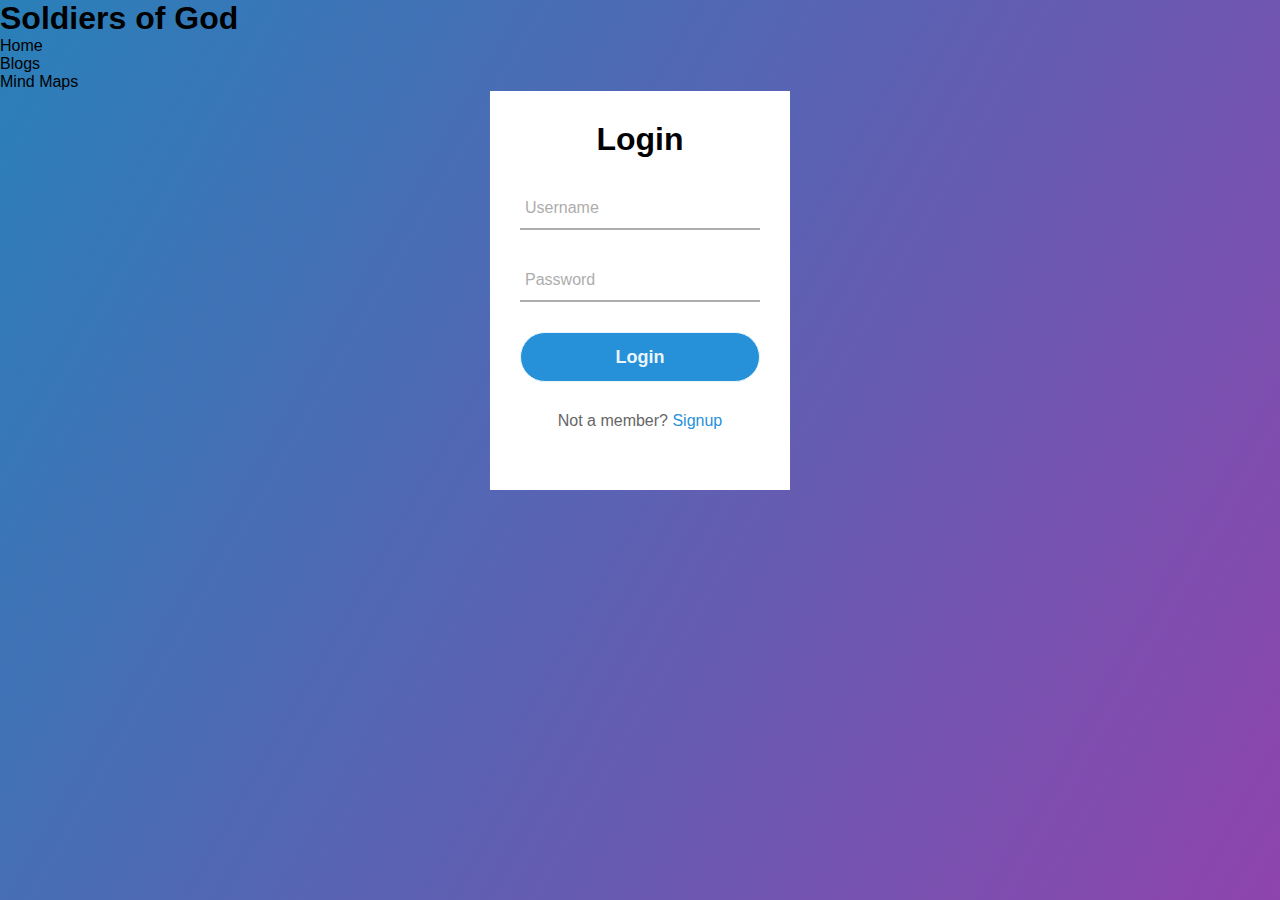
<file: blogs/posts/ammonavanshee-kon-the.post.html>
<!DOCTYPE html>
<html lang="en">
  <head>
    <meta charset="UTF-8" />
    <meta http-equiv="X-UA-Compatible" content="IE=edge" />
    <meta name="viewport" content="width=device-width, initial-scale=1.0" />
    <title>Soldiers of God</title>
    <link rel="stylesheet" href="../../assets/css/blog.css" />
  </head>
  <body onload="check()">
    <div include="../../header.html"></div>

    <div class="body">
      <div class="body-heading">Bible Study Notes</div>
      <div class="blog-body">
        <div class="blog-block">
          <div class="bc-heading">अम्मोनवंशी कौन थे?</div>
          <div class="bc-content">
            लूत के पिता का नाम हारान था और हारान, तेरह का बेटा था। दूत, अब्राहम का भतीजा था जो अम्मोनवंशियों का पूर्वज था। अब्राम और लूत के अलग होने के बाद लूत सदोम नामक शहर में बस गया था। सदोम और अमोरा के लोग बहुत दुष्ट थे और उनकी बुराई के कारण परमेश्वर ने सदोम और अमोरा दोनों शहरों को और उन में रहने वाले सब लोगों को नष्ट कर दिया। परन्तु लूत एक धर्मी मनुष्य था इसलिए परमेश्वर ने लूत को नष्ट होने से बचा लिया।जब परमेश्‍वर ने सदोम शहर के लोगों की दुष्टता के कारण सदोम और अमोरा को नष्ट कर दिया था तो लूत और उसकी पुत्रियाँ मृत सागर के दक्षिणी छोर पर स्थित पहाड़ी देश में चले गए और पहाड़ पर रहने लगे।  लूत की पुत्रियों ने अपने पिता को नशे में धुत कर दिया और सन्तान उत्पन्न करने के लिए उसके साथ अनैतिक सम्बन्ध बनाए। बड़ी लडकी ने एक पुत्र को जन्म दिया और उसका नाम मोआब रखा, वह मोआब नामक जाति का मूलपिता हुआ और छोटी लडकी ने भी एक पुत्र को जन्म दिया और उसका नाम बेनअम्मी रखा, वह अम्मोनवंशियों मूलपिता हुआ। अम्मोनवंशी, बेनम्मी के वंशज थे और वो एक खानाबदोशी लोग थे।
           
            लूत ने सोअर को छोड़ दिया, और पहाड़ पर अपनी दोनों बेटियों समेत रहने लगा, क्योंकि वह सोअर में रहने से डरता था, इसलिए वह और उसकी दोनों बेटियाँ वहाँ एक गुफा में रहने लगे। तब बड़ी बेटी ने छोटी से कहा, “हमारा पिता बूढ़ा है, और पृथ्वी भर में कोई ऐसा पुरुष नहीं जो संसार की रीति के अनुसार हमारे पास आए। इसलिए आ, हम अपने पिता को दाखमधु पिलाकर, उसके साथ सोएँ, जिससे कि हम अपने पिता के वंश को बचाए रखें। अतः उन्होंने उसी दिन-रात के समय अपने पिता को दाखमधु पिलाया, तब बड़ी बेटी जाकर अपने पिता के पास लेट गई; पर उसने न जाना, कि वह कब लेटी, और कब उठ गई और ऐसा हुआ कि दूसरे दिन बड़ी ने छोटी से कहा, “देख, कल रात को मैं अपने पिता के साथ सोई, इसलिए आज भी रात को हम उसको दाखमधु पिलाएँ; तब तू जाकर उसके साथ सोना कि हम अपने पिता के द्वारा वंश उत्पन्न करें। अतः उन्होंने उस दिन भी रात के समय अपने पिता को दाखमधु पिलाया, और छोटी बेटी जाकर उसके पास लेट गई, पर उसको उसके भी सोने और उठने का ज्ञान न था। इस प्रकार से लूत की दोनों बेटियाँ अपने पिता से गर्भवती हुईं। बड़ी एक पुत्र जनी और उसका नाम मोआब रखा; वह मोआब नामक जाति का जो आज तक है मूलपिता हुआ और छोटी भी एक पुत्र जनी, और उसका नाम बेनअम्मी रखा; वह अम्मोनवंशियों का जो आज तक है मूलपिता हुआ। <red-color>(उत्पत्ति 19:30-38)</red-color>
        
            मूसा के समय में, यरदन नदी घाटी के उपजाऊ मैदान एमोरियों, अम्मोनियों और मोआबियों के अधीन थे। जब इस्राएल ने मिस्र को छोड़ दिया, तो अम्मोनियों ने उन्हें किसी भी तरह की सहायता देने से इनकार किया, और परमेश्‍वर ने उन्हें सहायता देने में विफल होने के कारण दण्डित किया था <red-color>(व्यवस्थाविवरण 23:3-4)</red-color> । यद्यपि, बाद में, जैसे ही इस्राएलियों ने प्रतिज्ञा की हुई भूमि में प्रवेश किया, परमेश्‍वर ने उन्हें निर्देश दिया, "जब तू अम्मोनियों के सामने जाकर उनके निकट पहुँचे, तब उनको न सताना और न छेड़ना, क्योंकि मैं अम्मोनियों के देश में से कुछ भी तेरे अधिकार में न करूँगा, क्योंकि मैं ने उसे लूत के वंशजों के अधिकार में कर दिया है” <red-color>(व्यवस्थाविवरण 2:19)</red-color>। इस्राएल के गाद, रूबेन, और मनश्शे के आधे गोत्र के लोगों ने अम्मोनियों के सीमावर्ती अमोरी क्षेत्र के ऊपर दावा प्रस्तुत किया था।
अम्मोनवंशी मूर्तिपूजक लोग थे, जो मिल्कोम और मोलेक नामक देवताओं की पूजा किया करते थे। परमेश्‍वर ने इस्राएलियों को आज्ञा दी थी कि वे इन मूर्तिपूजकों से विवाह न करें, क्योंकि अन्तरजातीय विवाह सम्बन्ध झूठे देवताओं की पूजा करने में इस्राएलियों का मार्गदर्शन करेगा। सुलैमान ने एक अम्मोनी स्त्री नामाह <red-color>(1 राजा 14:21)</red-color>, साथ ही उसने कई अन्य मूर्तिपूजक स्त्रियों के साथ विवाह किया था और जैसा कि परमेश्‍वर ने चेतावनी दी थी, वे उसे मूर्तिपूजा की ओर ले गई <red-color>(1 राजा 11:1-8)</red-color>। मोलेक एक बछड़े के चेहरे वाला अग्नि-देवता था; उसकी प्रतिमा हाथों को फैलाए हुए थी, जो उसके आगे बलिदान में चढ़ाए हुए बच्चों को स्वीकार करने के प्रतीक थे। अपने देवता की तरह ही, अम्मोनवंशी भी क्रूर थे। जब अम्मोनवंशी नाहाश से सन्धि की शर्तें को पूछा गया <red-color>(1 शमूएल 11:2)</red-color>, तो उसने प्रत्येक इस्राएली पुरुष की दाईं आँख को फोड़कर बाहर निकालने की शर्त का प्रस्ताव दिया। <red-color>अमोस 1:13</red-color> का कहना है कि अम्मोनवंशी अपनी सीमा को बढ़ा लेने के लिए गर्भिणी स्त्रियों का पेट चीर डालेगा।
राजा शाऊल के नेतृत्व में, इस्राएल ने अम्मोनवंशी को पराजित किया और उन्हें अपने अधीन कर लिया था। दाऊद ने अम्मोन के ऊपर अपनी प्रभुता को बनाए रखा और बाद में अपने नियन्त्रण को दृढ़ करने के लिए उनकी राजधानी के ऊपर चढ़ाई कर दी थी। इस्राएल और यहूदा के विभाजन के पश्‍चात्, अम्मोनवंशियों ने स्वयं को इस्राएल के शत्रुओं का सहयोगी बनाना आरम्भ कर दिया। अम्मोनवंशियों ने सातवीं शताब्दी ईसा पूर्व में थोड़ी बहुत प्रभुता को प्राप्त किया था, जब तक कि नबूकदनेस्सर ने उन्हें लगभग सौ वर्षों पश्‍चात् जीत नहीं लिया। अम्मोनवंशी तोबियाह <red-color>(नहेम्याह 2:19)</red-color> संभवतः फारसी शासन के अधीन क्षेत्र का राज्यपाल था, परन्तु वहाँ रहने वाले निवासियों में अम्मोनवंशी, अरबों और अन्य लोगों का मिश्रण था। नए नियम के समय तक, यहूदी जाति के लोग इस क्षेत्र में बस गए थे, और इसे पीरिया के नाम से जाना जाता था। 

            इसके बाद अम्मोनियों का राजा मर गया और उसका हानून नामक पुत्र उसके स्थान पर राजा हुआ। तब दाऊद ने यह सोचा, जैसे हानून के पिता नाहाश ने मुझ को प्रीति दिखाई थी, वैसे ही मैं भी हानून को प्रीति दिखाऊँगा। तब दाऊद ने अपने कई कर्मचारियों को उसके पास उसके पिता की मृत्यु के विषय शान्ति देने के लिये भेज दिया और दाऊद के कर्मचारी अम्मोनियों के देश में आए।परन्तु अम्मोनियों के हाकिम अपने स्वामी हानून से कहने लगे, दाऊद ने जो तेरे पास शान्ति देनेवाले भेजे हैं, वह क्या तेरी समझ में तेरे पिता का आदर करने के विचार से भेजे गए हैं? वह क्या दाऊद ने अपने कर्मचारियों को तेरे पास इसी विचार से नहीं भेजा कि इस नगर में ढूँढ़-ढाँढ़ करके और इसका भेद लेकर इसको उलट दे? इसलिए हानून ने दाऊद के कर्मचारियों को पकड़ा और उनकी आधी-आधी दाढ़ी मुँण्डवाकर और आधे वस्त्र, अर्थात् नितम्ब तक कटवाकर, उनको जाने दिया। इस घटना का समाचार पाकर दाऊद ने कुछ लोगों को उनसे मिलने के लिये भेजा, क्योंकि वे राजा के सामने आने से बहुत लजाते थे और राजा ने यह कहा, जब तक तुम्हारी दाढ़ियाँ बढ़ न जाएँ तब तक यरीहो में ठहरे रहो, फिर लौट आना। जब अम्मोनियों ने देखा कि हम से दाऊद अप्रसन्न है, तब अम्मोनियों ने बेत्रहोब और सोबा के बीस हजार अरामी प्यादों को, और एक हजार पुरुषों समेत माका के राजा को, और बारह हजार तोबी पुरुषों को, वेतन पर बुलवाया। यह सुनकर दाऊद ने योआब और शूरवीरों की समस्त सेना को भेजा। तब अम्मोनी निकले और फाटक ही के पास पाँति बाँधी और सोबा और रहोब के अरामी और तोब और माका के पुरुष उनसे अलग मैदान में थे। यह देखकर कि आगे-पीछे दोनों हमारे विरुद्ध पाँति बंधी है, योआब ने सब बड़े-बड़े इस्राएली वीरों में से बहुतों को छाँटकर अरामियों के सामने उनकी पाँति बँधाई, फिर उसने कहा, यदि अरामी मुझ पर प्रबल होने लगें, तो तू मेरी सहायता करना और यदि अम्मोनी तुझ पर प्रबल होने लगेंगे, तो मैं आकर तेरी सहायता करूँगा। तू हियाव बाँध और हम अपने लोगों और अपने परमेश्वर के नगरों के निमित्त पुरुषार्थ करें और यहोवा जैसा उसको अच्छा लगे वैसा करे। तब योआब और जो लोग उसके साथ थे अरामियों से युद्ध करने को निकट गए और वे उसके सामने से भागे। यह देखकर कि अरामी भाग गए हैं अम्मोनी भी अबीशै के सामने से भागकर नगर के भीतर घुसे। तब योआब अम्मोनियों के पास से लौटकर यरूशलेम को आया। फिर यह देखकर कि हम इस्राएलियों से हार गए है सब अरामी इकट्ठे हुए और हदादेजेर ने दूत भेजकर फरात के पार के अरामियों को बुलवाया और वे हदादेजेर के सेनापति शोबक को अपना प्रधान बनाकर हेलाम को आए। इसका समाचार पाकर दाऊद ने समस्त इस्राएलियों को इकट्ठा किया, और यरदन के पार होकर हेलाम में पहुँचा। तब अराम दाऊद के विरुद्ध पाँति बाँधकर उससे लड़ा। परन्तु अरामी इस्राएलियों से भागे, और दाऊद ने अरामियों में से सात सौ रथियों और चालीस हजार सवारों को मार डाला, और उनके सेनापति शोबक को ऐसा घायल किया कि वह वहीं मर गया।  यह देखकर कि हम इस्राएल से हार गए हैं, जितने राजा हदादेजेर के अधीन थे उन सभी ने इस्राएल के साथ संधि की, और उसके अधीन हो गए। इसलिए अरामी अम्मोनियों की और सहायता करने से डर गए।
          </div>
        </div>
      </div>
    </div>

    <script src="../../assets/js/include.js"></script>     <script src="../../assets/js/login.js"></script>
    <script>
      includeHTML();
    </script>
  </body>
</html>
</file>
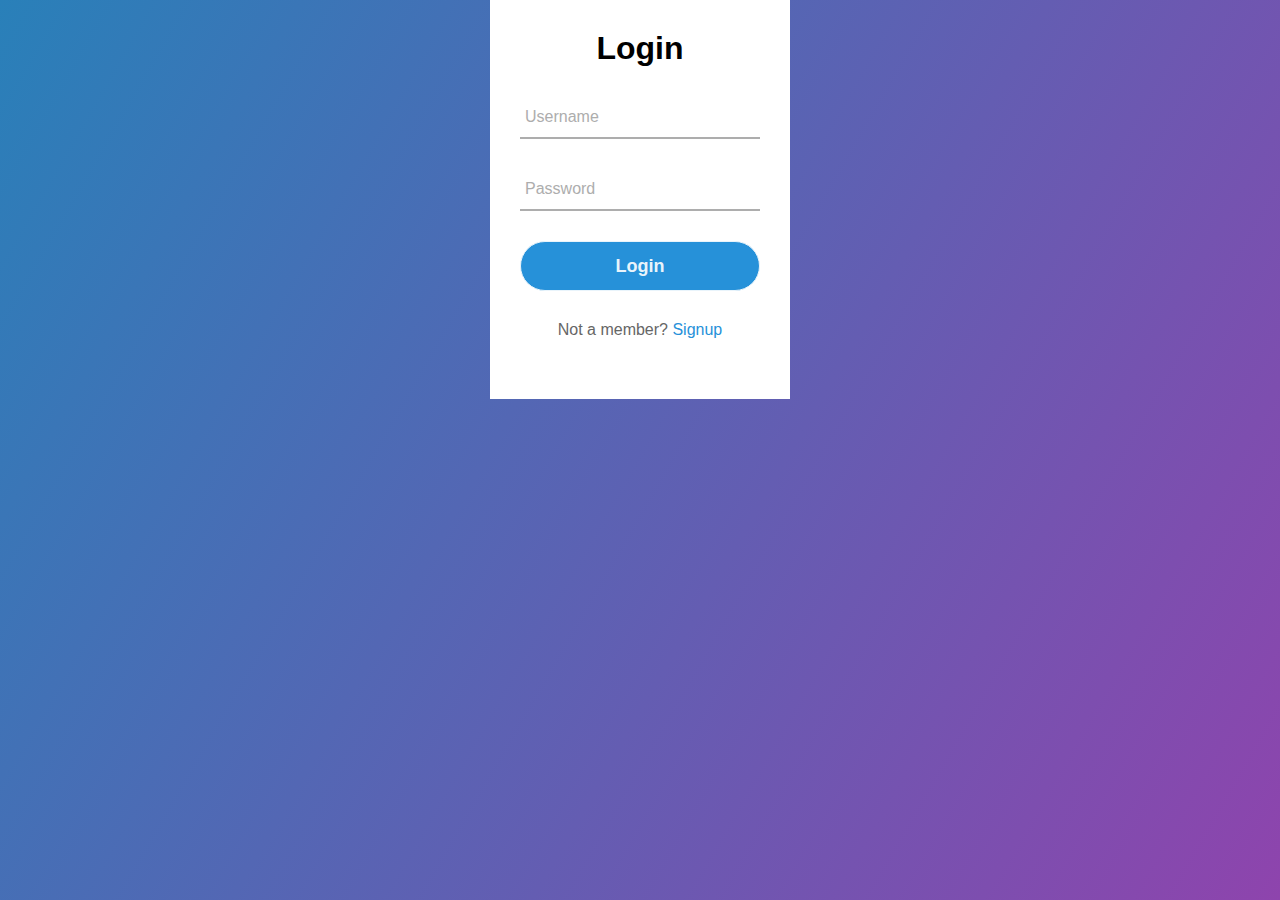
<file: blogs/posts/ashataaroth.post.html>
<!DOCTYPE html>
<html lang="en">
  <head>
    <meta charset="UTF-8" />
    <meta http-equiv="X-UA-Compatible" content="IE=edge" />
    <meta name="viewport" content="width=device-width, initial-scale=1.0" />
    <title>Soldiers of God</title>
    <link rel="stylesheet" href="../../assets/css/blog.css" />
  </head>
  <body onload="check()">
    <div include="../../header.html"></div>

    <div class="body">
      <div class="body-heading">Bible Study Notes</div>
      <div class="blog-body">
        <div class="blog-block">
          <div class="bc-heading">अम्मोनवंशी कौन थे?</div>
          <div class="bc-content">
            अशेरा या अश्तोरेत प्राचीन सीरिया, फीनिके और कनान में पूजा की जाने
            वाली प्रमुख स्त्री देवी का नाम था। फीनिके के लोग इसे अश्तोरेत,
            अश्शूर के लोग इसकी पूजा ईश्तर के रूप में करते थे। अशेरा का
            प्रतिनिधित्व भूमि में रोपित एक बिना किसी अंग के वृक्ष की शाखा के
            द्वारा किया जाता था। शाखा के ऊपर सामान्य रूप से एक देवी के संकेत का
            प्रतिनिधित्व करता हुआ चित्र खुदा हुआ होता था। नक्काशीदार वृक्षों के
            साथ सम्बद्ध होने के कारण, अशेरा की पूजा के स्थान को सामान्य रूप से
            "लाठ" कह कर पुकारा जाता था। अशेरा को चन्द्रमा-देवी और स्वर्ग की रानी
            के रूप में जाना जाता था, जिसे अक्सर अपने पति बाल अर्थात् सूर्य-देवता
            के साथ और कई बार बहुवचन के रूप में प्रस्तुत किया गया है। जैसे:-
          
            वे यहोवा को त्याग कर बाल देवताओं और अश्तोरेत देवियों की उपासना करने
            लगे। <red-color>(न्यायी 2:13)</red-color> तब इस्राएलियों ने फिर
            यहोवा की दृष्टि में बुरा किया, अर्थात् बाल देवताओं और अश्तोरेत
            देवियों और अराम, सीदोन, मोआब, अम्मोनियों, और पलिश्तियों के देवताओं
            की उपासना करने लगे और यहोवा को त्याग दिया, और उसकी उपासना न की।
            <red-color>(न्यायी। 10:6)</red-color>
            तब शमूएल ने इस्राएल के सारे घराने से कहा, यदि तुम अपने पूर्ण मन से
            यहोवा की ओर फिरे हो, तो पराए देवताओं और अश्तोरेत देवियों को अपने बीच
            में से दूर करो, और यहोवा की ओर अपना मन लगाकर केवल उसी की उपासना करो,
            <red-color>(1 शमूएल 7:3-4)</red-color>
           
            तब उन्होंने यहोवा की दुहाई देकर कहा, हमने यहोवा को त्याग कर और बाल
            देवताओं और अश्तोरेत देवियों की उपासना करके महापाप किया है परन्तु अब
            तू हमको हमारे शत्रुओं के हाथ से छुड़ा तो हम तेरी उपासना करेंगे।
            <red-color>(1शमूएल 12:10)</red-color> 
            अशेरा को प्रेम और युद्ध की देवी और अनात नामक एक कनानी देवी के साथ
            जोड़ते हुए भी पूजा जाता था। अशेरा की पूजा अपनी कामुकता के लिए
            विख्यात थी और इसमें अनुष्ठानिक वेश्यावृत्ति सम्मिलित थी। अशेरा के
            पुरूष पुजारी और स्त्री पुजारी भावी उच्चारण करना और अच्छे भाग्य वचनों
            को देने का भी अभ्यास किया करते थे। पलिश्ती भी आशेरा की पूजा करते थे
            कयोंकि उनके पास अशेरा का मन्दिर था।
            <red-color>(1 शमूएल 31:10)</red-color> में लिखा है कि जब पलिशतियों
            के द्वारा इसराइलियो पर आक्रमण किया गया था तो उस युद्ध में शाऊल और
            उसका बेटा मर गए थे तब पलिशतियों ने उनके जो हथियार लूटे थे वो
            उन्होंने अश्तोरेत नामक देवियों के मन्दिर में रख दिये थे।
      
            जब इसराइली कनान देश में गये तो वह पूर्ण रूप से कनानी लोगों को उनके
            शहरों में से निकाल ना पाए। कनान के ऊपर उनकी अधूरी विजय के कारण और
            यहोशू की मृत्यु के बाद उन्हें कोई अच्छा लीडर ना मिलने के कारण
            इसराइली लोग कनानी देवताओं की पूजा करने लगे थे। जब कि यहोवा परमेश्‍वर
            ने मूसा के द्वारा अशेरा की पूजा करने से मना किया। व्यवस्था विशेष रूप
            से कहती है कि लाठों अर्थात् वृक्षों के झुण्डों को यहोवा की वेदी के
            पास नहीं होना चाहिए था
         
            तू अपने परमेश्वर यहोवा की जो वेदी बनाएगा उसके पास किसी प्रकार की
            लकड़ी की बनी हुई अशेरा का स्थापन न करना और न कोई लाठ खड़ा करना,
            क्योंकि उससे तेरा परमेश्वर यहोवा घृणा करता है।
            <red-color>(व्यवस्थाविवरण 16:21-22)</red-color>
            इसके बावजूद भी राजा मनश्शे ने अशेरा की मूर्ति खुदवा कर उसे परमेश्वर
            के भवन में स्थापित करके घिनौना काम किया।
            <red-color>(2 राजा 21:7)</red-color> 
            परमेश्‍वर के स्पष्ट निर्देशों के दिए जाने के पश्चात् भी
            अशेरा-की-होने वाली पूजा इस्राएल में निरन्तर एक बनी रहने वाली समस्या
            थी। हम देखते हैं कि सुलैमान राजा भी मूर्तिपूजा की तरफ चला गया था। वो
            भी अपने राज्य में मूर्तिपूजक देवताओं में से एक अशेरा को ले आया था,
            जिसे "सिदोनियों की देवी" कहा जाता था।
            <red-color>(1 राजा 11:5, 33)</red-color> 
            अहाब राजा ने भी सीदोनियों के राजा एतबाल की बेटी ईजेबेल से विवाह करके
            बाल देवता की उपासना की और अशेर देवी की पूजा की। ईज़ेबेल के समय
            अशेरा-की-पूजा और भी अधिक चरम पर थी।
            <red-color>(1 राजा 18:19)</red-color> में अशेरा के 400
            भविष्यद्वक्ताओं के बारे में बताया गया है जो ईजेबेल की मेज पर खाते
            थे। लेकिन राजा योशिय्याह अशेरा के लठों तोड दिया था। तब राजा
            योशिय्याह ने हिल्किय्याह महायाजक और उसके नीचे के याजकों और
            द्वारपालों को आज्ञा दी कि जितने पात्र बाल और अशेरा और आकाश के सब
            गणों के लिये बने हैं, उन सभी को यहोवा के मन्दिर में से निकाल ले आओ।
            तब उसने उनको यरूशलेम के बाहर किद्रोन के मैदानों में फूँककर उनकी राख
            बेतेल को पहुँचा दी। जिन पुजारियों को यहूदा के राजाओं ने यहूदा के
            नगरों के ऊँचे स्थानों में और यरूशलेम के आस-पास के स्थानों में धूप
            जलाने के लिये ठहराया था, उनको और जो बाल और सूर्य-चन्द्रमा, राशिचक्र
            और आकाश के सारे गणों को धूप जलाते थे, उनको भी राजा ने हटा दिया। वह
            अशेरा को यहोवा के भवन में से निकालकर यरूशलेम के बाहर किद्रोन नाले
            में ले गया और वहीं उसको फूँक दिया, और पीसकर बुकनी कर दिया। तब वह
            बुकनी साधारण लोगों की कब्रों पर फेंक दी। फिर पुरुषगामियों के घर जो
            यहोवा के भवन में थे, जहाँ स्त्रियाँ अशेरा के लिये पर्दे बुना करती
            थीं उनको उसने ढा दिया। उसने यहूदा के सब नगरों से याजकों को बुलवाकर
            गेबा से बेर्शेबा तक के उन ऊँचे स्थानों को, जहाँ उन याजकों ने धूप
            जलाया था, अशुद्ध कर दिया और फाटकों के ऊँचे स्थान अर्थात् जो स्थान
            नगर के यहोशू नामक हाकिम के फाटक पर थे, और नगर के फाटक के भीतर
            जानेवाले के बाईं ओर थे, उनको उसने ढा दिया। तो भी ऊँचे स्थानों के
            याजक यरूशलेम में यहोवा की वेदी के पास न आए, वे अख़मीरी रोटी अपने
            भाइयों के साथ खाते थे। फिर उसने तोपेत जो हिन्नोमवंशियों की तराई में
            था, अशुद्ध कर दिया, ताकि कोई अपने बेटे या बेटी को मोलेक के लिये आग
            में होम करके न चढ़ाए। जो घोड़े यहूदा के राजाओं ने सूर्य को अर्पण
            करके, यहोवा के भवन के द्वार पर नतन्मेलेक नामक खोजे की बाहर की कोठरी
            में रखे थे, उनको उसने दूर किया और सूर्य के रथों को आग में फूँक दिया।
            आहाज की अटारी की छत पर जो वेदियाँ यहूदा के राजाओं की बनाई हुई थीं और
            जो वेदियाँ मनश्शे ने यहोवा के भवन के दोनों आँगनों में बनाई थीं, उनको
            राजा ने ढाकर पीस डाला और उनकी बुकनी किद्रोन नाले में फेंक दी। जो
            ऊँचे स्थान इस्राएल के राजा सुलैमान ने यरूशलेम के पूर्व की ओर और
            विकारी नामक पहाड़ी के दक्षिण ओर, अश्तोरेत नामक सीदोनियों की घिनौनी
            देवी और कमोश नामक मोआबियों के घिनौने देवता और मिल्कोम नामक
            अम्मोनियों के घिनौने देवता के लिये बनवाए थे, उनको राजा ने अशुद्ध कर
            दिया। उसने लाठों को तोड़ दिया और अशेरों को काट डाला और उनके स्थान
            मनुष्यों की हड्डियों से भर दिए। फिर बेतेल में जो वेदी थी और जो ऊँचा
            स्थान नबात के पुत्र यारोबाम ने बनाया था, जिसने इस्राएल से पाप कराया
            था, उस वेदी और उस ऊँचे स्थान को उसने ढा दिया और ऊँचे स्थान को फूँककर
            बुकनी कर दिया और अशेरा को फूँक दिया। तब योशिय्याह ने मुड़कर वहाँ के
            पहाड़ की कब्रों को देखा, और लोगों को भेजकर उन कब्रों से हड्डियाँ
            निकलवा दीं और वेदी पर जलवाकर उसको अशुद्ध किया। यह यहोवा के उस वचन के
            अनुसार हुआ, जो परमेश्वर के उस भक्त ने पुकारकर कहा था जिसने इन्हीं
            बातों की चर्चा की थी। तब उसने पूछा, “जो खम्भा मुझे दिखाई पड़ता है,
            वह क्या है?” तब नगर के लोगों ने उससे कहा, “वह परमेश्वर के उस भक्त जन
            की कब्र है, जिसने यहूदा से आकर इसी काम की चर्चा पुकारकर की थी, जो
            तूने बेतेल की वेदी से किया है। तब उसने कहा, उसको छोड़ दो उसकी
            हड्डियों को कोई न हटाए।” तब उन्होंने उसकी हड्डियाँ उस नबी की
            हड्डियों के संग जो सामरिया से आया था, रहने दीं। फिर ऊँचे स्थान के
            जितने भवन सामरिया के नगरों में थे, जिनको इस्राएल के राजाओं ने बनाकर
            यहोवा को क्रोध दिलाया था, उन सभी को योशिय्याह ने गिरा दिया और ऊँचे
            स्थानों में जितने याजक थे उन सभी को उसने उन्हीं वेदियों पर बलि किया
            और उन पर मनुष्यों की हड्डियाँ जलाकर यरूशलेम को लौट गया। 2 राजाओं 23।
          </div>
        </div>
      </div>
    </div>

    <script src="../../assets/js/include.js"></script>
    <script src="../../assets/js/login.js"></script>
    <script>
      includeHTML();
    </script>
  </body>
</html>
</file>
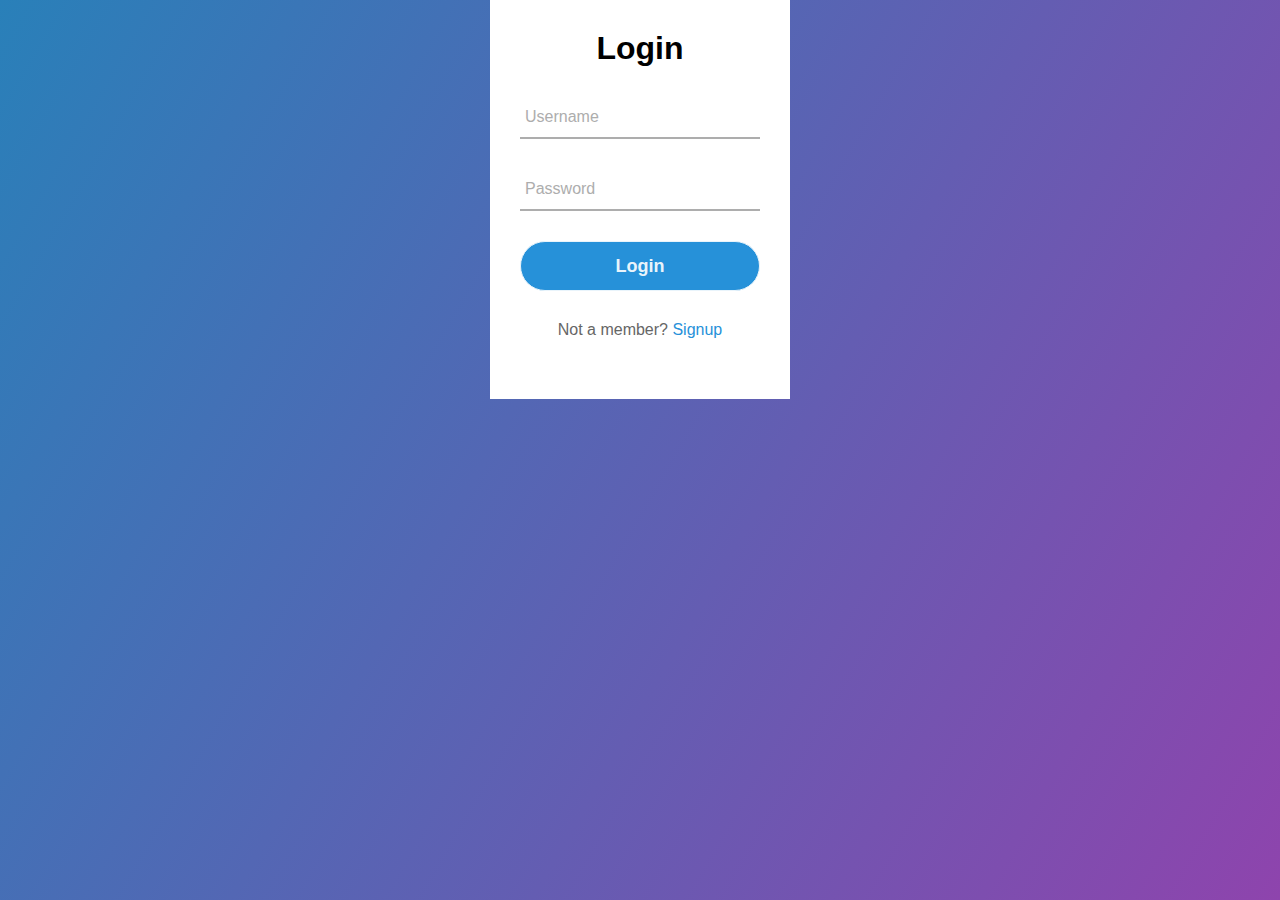
<file: blogs/posts/example.post.html>
<!DOCTYPE html>
<html lang="en">
  <head>
    <meta charset="UTF-8" />
    <meta http-equiv="X-UA-Compatible" content="IE=edge" />
    <meta name="viewport" content="width=device-width, initial-scale=1.0" />
    <title>Soldiers of God</title>
    <link rel="stylesheet" href="/assets/css/blog.css" />
  </head>
  <body onload="check()">
    <div include="/header.html"></div>

    <div class="body">
      <div class="body-heading">Bible Study Notes</div>
      <div class="blog-body">
        <div class="blog-block">
          <div class="bc-heading">Example Blog</div>
          <div class="bc-content">
            Lorem ipsum dolor sit amet consectetur adipisicing elit. Harum autem
            soluta ut reiciendis accusantium nihil dolorum, asperiores laborum
            neque recusandae obcaecati rem vel natus ipsum ratione placeat,
            beatae rerum provident. Modi aspernatur optio rem ut deserunt
            provident, praesentium dicta corrupti asperiores error recusandae
            quidem beatae illum voluptate magni sequi, iusto laboriosam. Fuga
            eos cum accusamus, quia mollitia et ratione beatae? Eveniet eligendi
            repellat placeat illum qui aut consequatur accusamus, esse iusto et
            maxime, explicabo itaque at ducimus deleniti error. Suscipit,
            architecto vitae qui voluptas maxime quis corporis harum rem porro?
            Nisi molestias, velit aperiam repellat accusamus in. Eaque
            consectetur explicabo sapiente, alias dignissimos similique porro
            rerum, cupiditate quibusdam deserunt consequatur dolores commodi
            sint accusamus at quae a impedit odio tenetur? Ea ab veritatis neque
            enim! Atque, aspernatur vel rem maiores minus quibusdam iure velit,
            fugiat laudantium itaque et laborum eaque! Molestias natus ipsam ut
            minima voluptatum quisquam enim inventore laudantium! Laudantium
            quas quidem enim quam sed! Optio atque laborum asperiores facere
            modi minima, voluptates sequi veniam recusandae non sed fuga,
            debitis incidunt iusto repellat laboriosam, perferendis numquam iure
            ex quod! Iusto reiciendis dicta explicabo voluptates dolorem placeat
            aliquid vitae sed sit inventore molestias, aspernatur, ratione
            aliquam, voluptatum tempora obcaecati nobis ea corrupti. At beatae,
            ut iste necessitatibus aliquam odit ullam! Cum accusamus, quis
            placeat laborum dolorem ad nihil adipisci nobis aspernatur dolor
            saepe sequi expedita aut, deleniti dolores officiis voluptas quod
            animi ipsa quas suscipit perferendis et ipsum! Dolorum, atque.
            Architecto nobis tenetur aliquid magni repellendus quis quas
            nesciunt doloremque ad, fugit perferendis ipsa aspernatur sed
            deleniti autem magnam aut fuga asperiores repudiandae quasi
            voluptatum sint ipsam soluta porro! Illo? Error libero cum illum
            repellat similique laboriosam consectetur suscipit voluptatibus,
            neque temporibus deleniti dolorum ex autem officia alias quae nam
            quidem odit nemo doloribus culpa? Laboriosam minima tenetur odit
            temporibus?
          </div>
        </div>
      </div>
    </div>

    <script src="/assets/js/include.js"></script>     <script src="/assets/js/login.js"></script>
    <script>
      includeHTML();
    </script>
  </body>
</html>
</file>
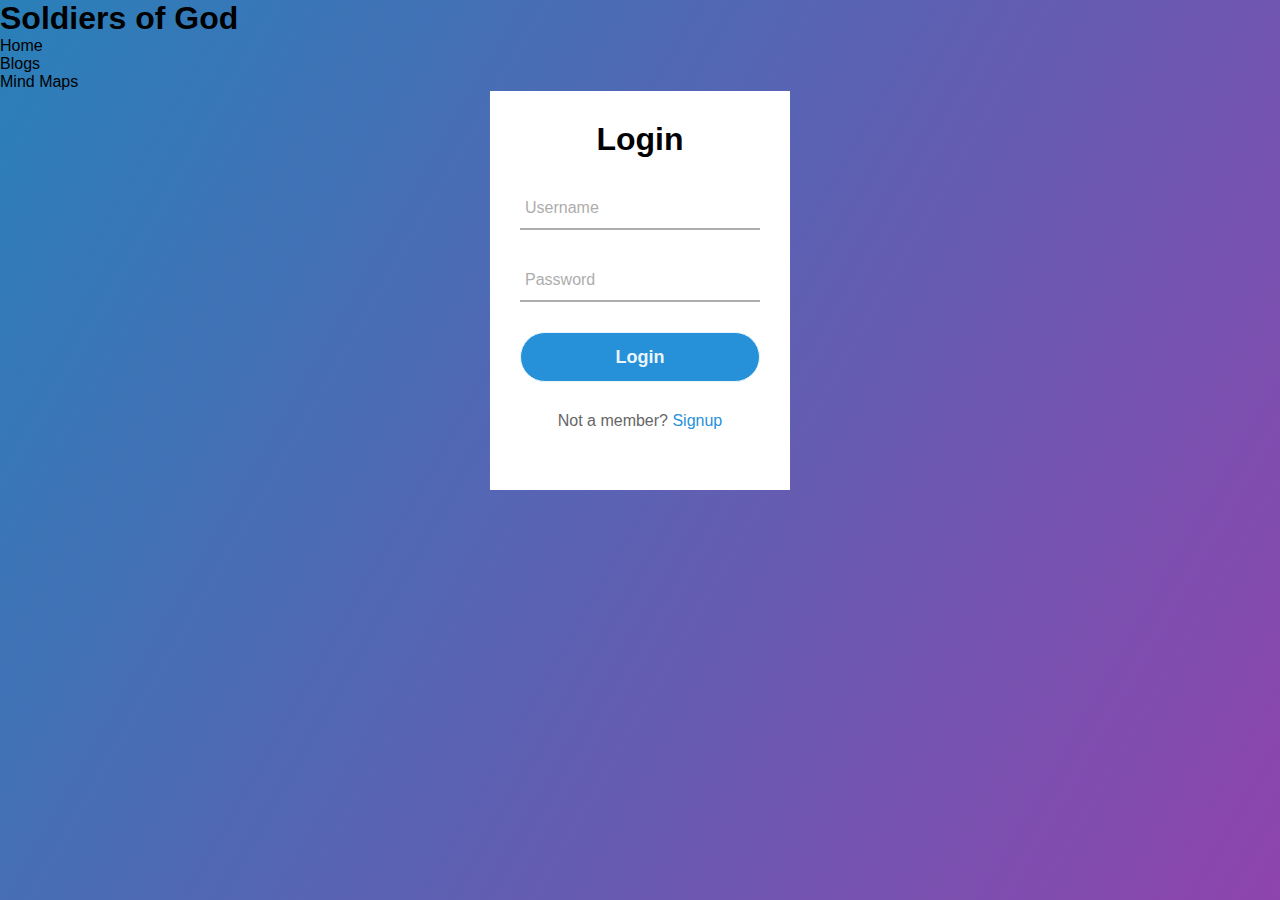
<file: mind-maps/posts/abraham-family.mindmap.post.html>
<!DOCTYPE html>
<html lang="en">
  <head>
    <meta charset="UTF-8" />
    <meta http-equiv="X-UA-Compatible" content="IE=edge" />
    <meta name="viewport" content="width=device-width, initial-scale=1.0" />
    <title>Soldiers of God</title>
    <link rel="stylesheet" href="../../assets/css/mind-maps.css" />
  </head>
  <body onload="check()">
    <div include="../../header.html"></div>

    <div class="body">
      <div class="body-heading">Bible Study Mind Maps</div>
      <div class="mindmap-body">
        <div class="mindmap-block">
          <div class="mmm-heading">Abraham's Family</div>
          <div class="mm-content">
           <img class="mmm-mindmap" src="../../assets/imgs/Mind Maps/Abraham-s-Family.png" alt="Abraham's Family • Mind Map">
          </div>
        </div>
      </div>
    </div>

    <script src="../../assets/js/include.js"></script>     <script src="../../assets/js/login.js"></script>
    <script>
      includeHTML();
    </script>
  </body>
</html>
</file>
<file: assets/css/welcome.css>
.welcome {
    height: 84vh;
    text-align: center;
    margin: auto;
    display: flex;
    align-content: center;
    align-items: center;
    flex-direction: column;
    justify-content: center;
}

.weltext-1 {
    color: white;
    font-size: 50px;
    font-family: 'Kaushan Script', cursive;
}

.weltext-2 {
    color: white;
    font-size: 80px;
    font-weight: 900;
}

.wel-btns {
    padding: 10px 20px;
    border: none;
    background: #d1d5d8;
    cursor: pointer;
    color: black;
    margin: 40px 20px 0;
    width: 110px;
}

.wel-btns:hover {
    background: #ddddde;
    color: blue;
    transition: 2s;
}
</file>
<file: assets/css/auth.css>
* {
    margin: 0;
    padding: 0;
    box-sizing: border-box;
    font-family: "Poppins", sans-serif;
}

body {
    margin: 0;
    padding: 0;
    background: linear-gradient(120deg, #2980b9, #8e44ad);
    height: 100vh;
    overflow: hidden;
}

.center {
    position: absolute;
    top: 50%;
    left: 50%;
    transform: translate(-50%, -50%);
    width: 400px;
    background: white;
    border-radius: 10px;
    box-shadow: 10px 10px 15px rgba(0, 0, 0, 0.05);
}

.login {
    padding: 30px;
    background: white;
    width: 300px;
    margin: 0 auto;
    text-align: center;
}

.center h1 {
    text-align: center;
    padding: 20px 0;
    border-bottom: 1px solid silver;
}

.center .login-form {
    padding: 0 40px;
    box-sizing: border-box;
}

.login-form .txt_field {
    position: relative;
    border-bottom: 2px solid #adadad;
    margin: 30px 0;
}

.txt_field input {
    width: 100%;
    padding: 0 5px;
    height: 40px;
    font-size: 16px;
    border: none;
    background: none;
    outline: none;
}

.txt_field label {
    position: absolute;
    top: 50%;
    left: 5px;
    color: #adadad;
    transform: translateY(-50%);
    font-size: 16px;
    pointer-events: none;
    transition: .5s;
}

.txt_field span::before {
    content: '';
    position: absolute;
    top: 40px;
    left: 0;
    width: 0%;
    height: 2px;
    background: #2691d9;
    transition: .5s;
}

.txt_field input:focus~label,
.txt_field input:valid~label {
    top: -5px;
    color: #2691d9;
}

.txt_field input:focus~span::before,
.txt_field input:valid~span::before {
    width: 100%;
}

.pass {
    margin: -5px 0 20px 5px;
    color: #a6a6a6;
    cursor: pointer;
}

.pass:hover {
    text-decoration: underline;
}

#signInBtn {
    width: 100%;
    height: 50px;
    border: 1px solid;
    background: #2691d9;
    border-radius: 25px;
    font-size: 18px;
    color: #e9f4fb;
    font-weight: 700;
    cursor: pointer;
    outline: none;
}

#signInBtn:hover {
    border-color: #2691d9;
    transition: .5s;
}

.signup_link {
    margin: 30px 0;
    text-align: center;
    font-size: 16px;
    color: #666666;
}

.signup_link a {
    color: #2691d9;
    text-decoration: none;
}

.signup_link a:hover {
    text-decoration: underline;
}
</file>
<file: assets/css/blog.css>
.blog-block {
    background-color: white;
    padding: 50px;
}

.bc-heading {
    font-size: 30px;
    font-weight: 600;
    margin-bottom: 20px;
}

.blog-blocks {
    padding: 30px;
    background: white;
    margin-bottom: 30px;
}

.bl-heading {
    font-size: 30px;
    font-weight: 700;
}

.bl-credits {
    margin-bottom: 10px;
}

.bl-readmore {
    background: none;
    border: none;
    color: blue;
}

.bl-readmore:hover {
    color: black;
    cursor: pointer;
}

red-color {
    color: tomato;
}
</file>
<file: assets/css/mind-maps.css>
.mindmap-blocks {
    padding: 30px;
    background: white;
    margin-bottom: 30px;
    display: flex;
}

.mindmap-block{
    background-color: white;
    padding: 50px;
}

.mmm-heading{
    font-size: 30px;
    font-weight: 600;
    margin-bottom: 20px;
}

.mmm-mindmap{
    width:100%;
}

.mm-logo img {
    width: 100px;
    height: 100px;
}

.mm-info {
    margin-left: 30px;
}

.mm-heading {
    font-size: 30px;
    font-weight: 700;
}

.mm-credits{
    margin-bottom: 10px;
}

.mm-view {
    background: none;
    border: none;
    color: blue;
}
</file>
